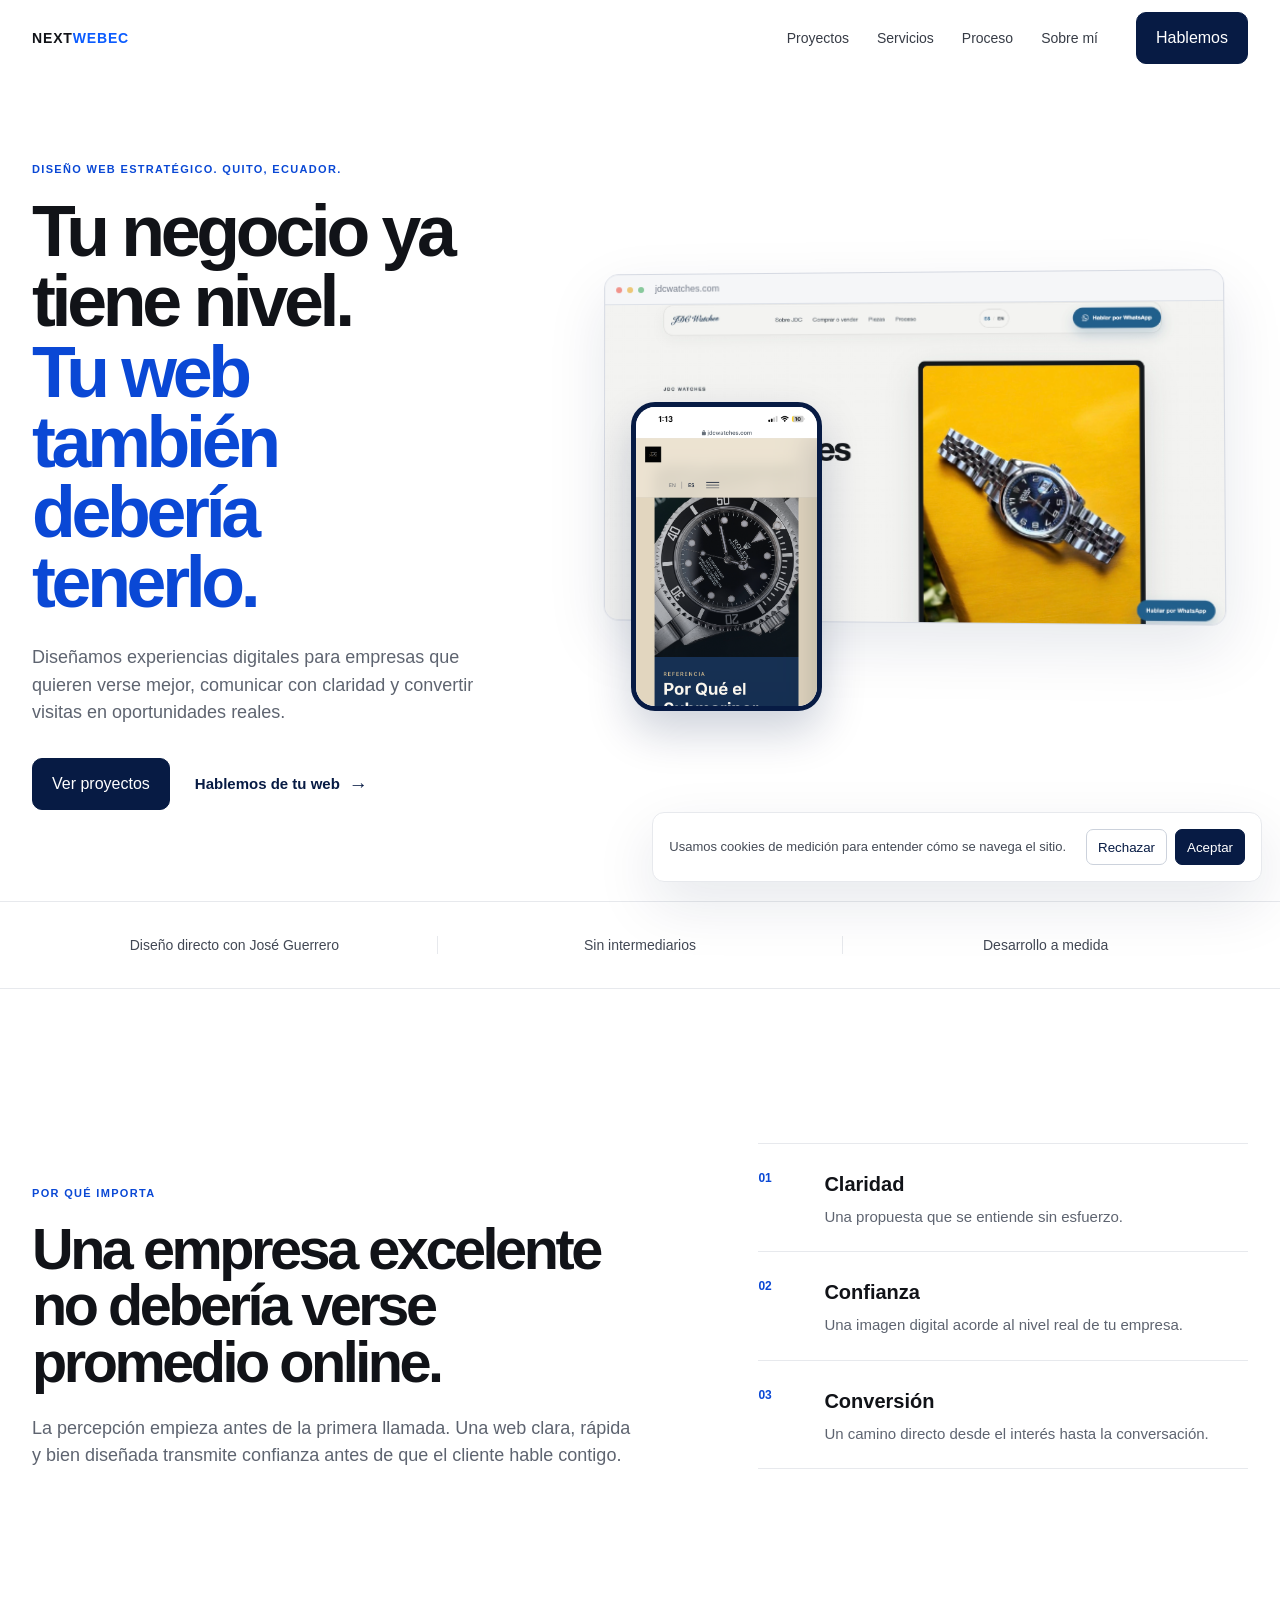
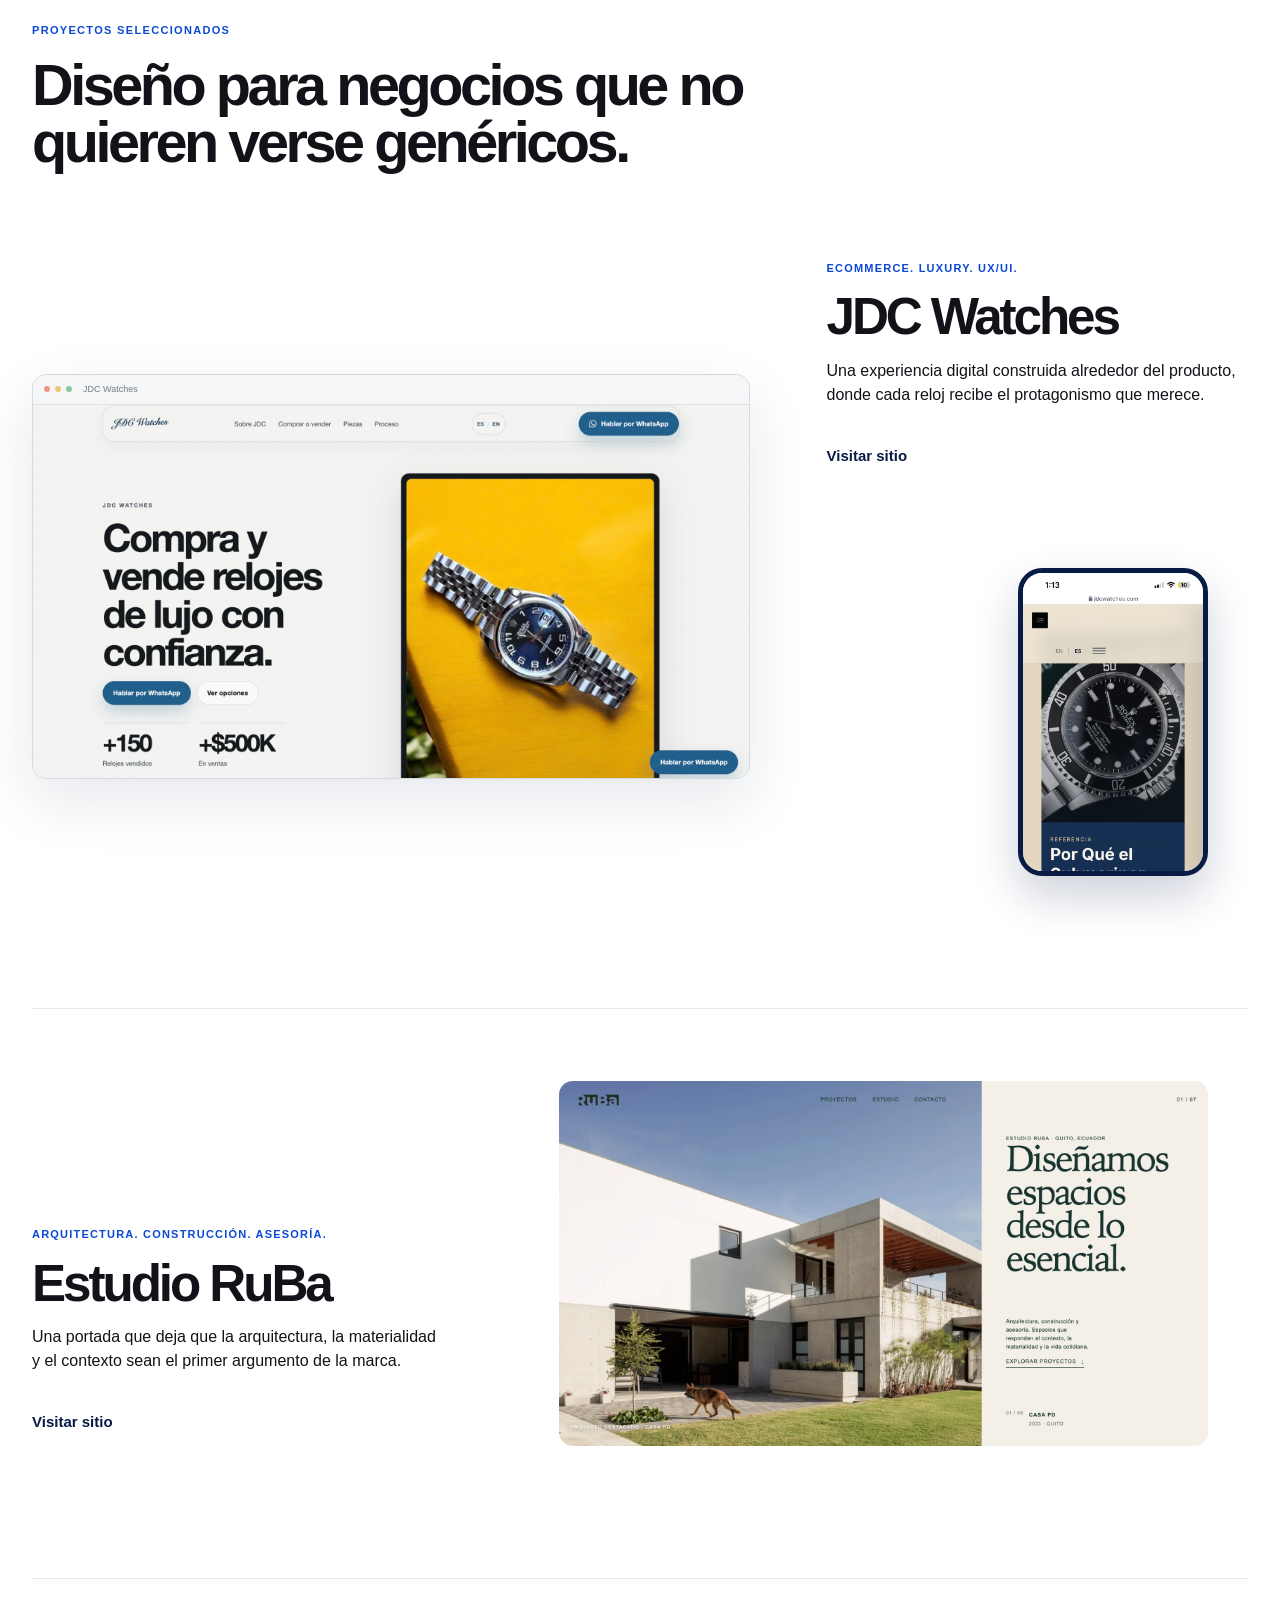
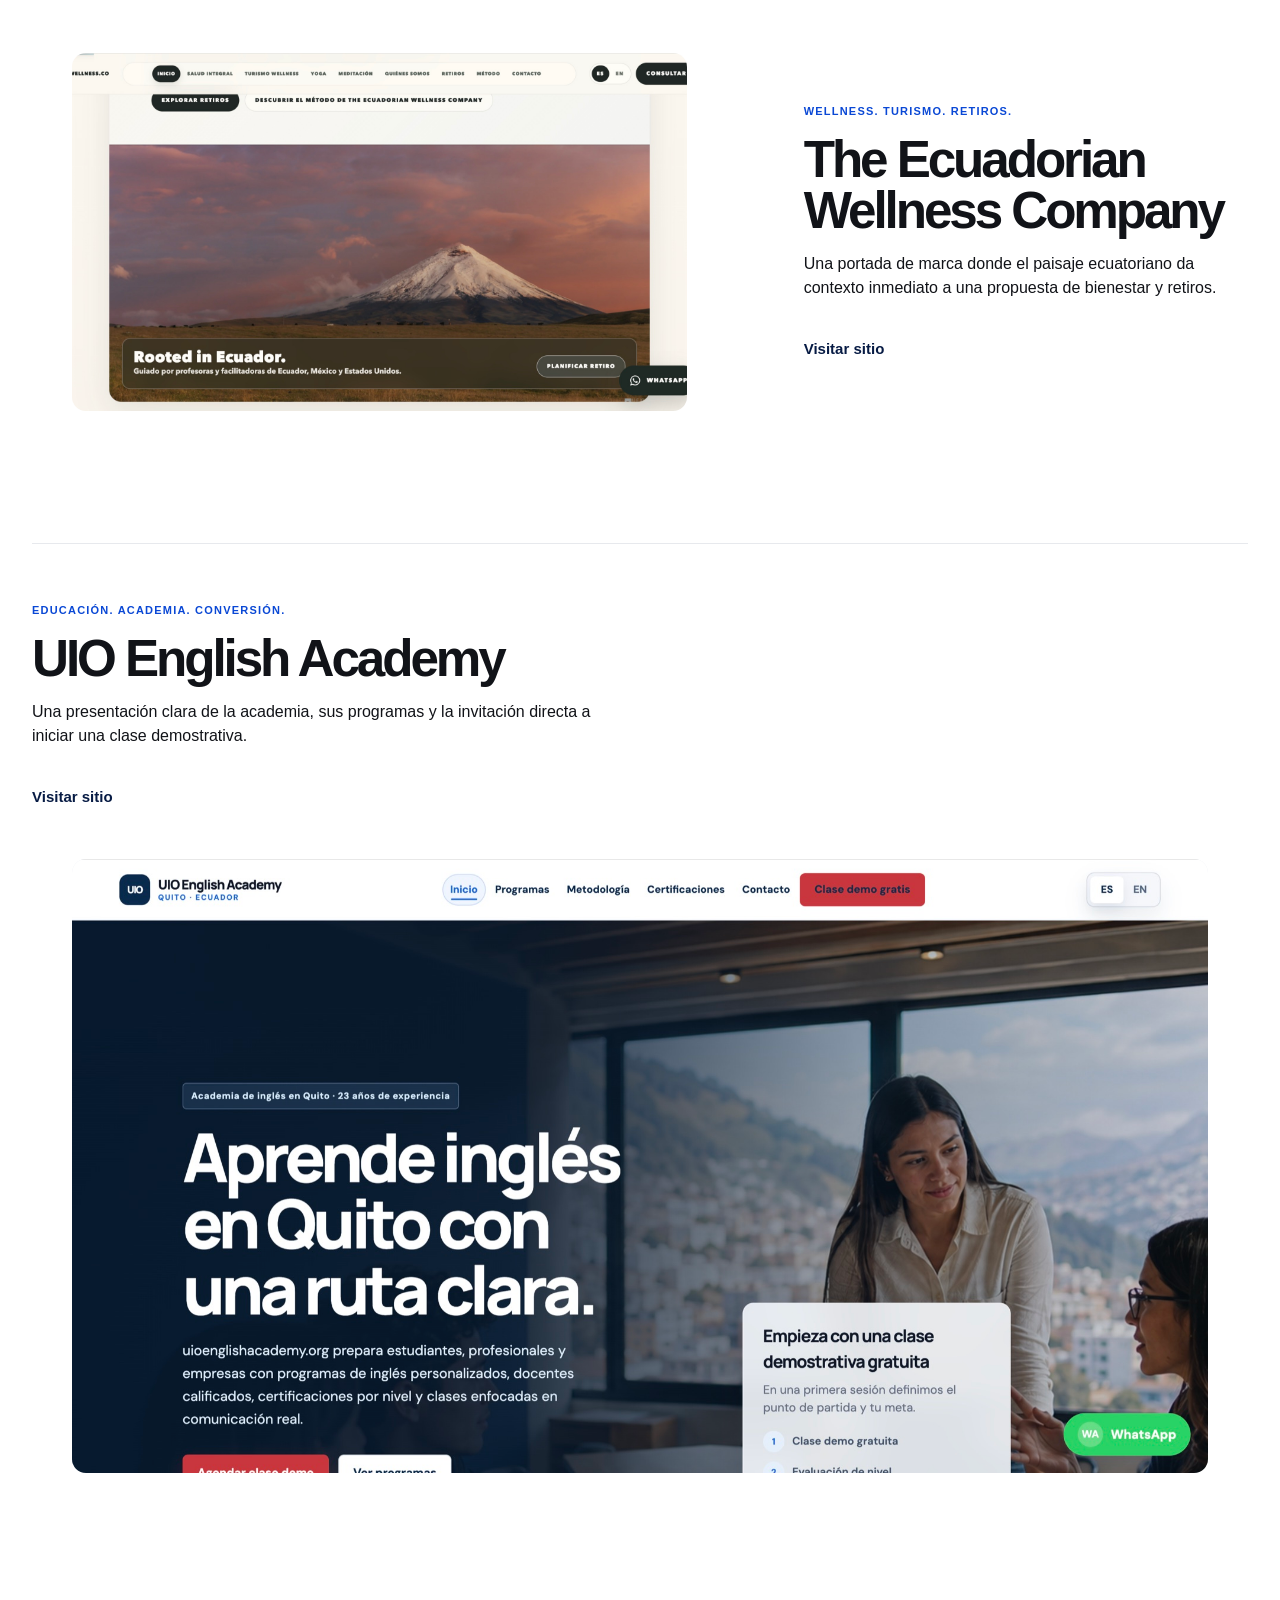
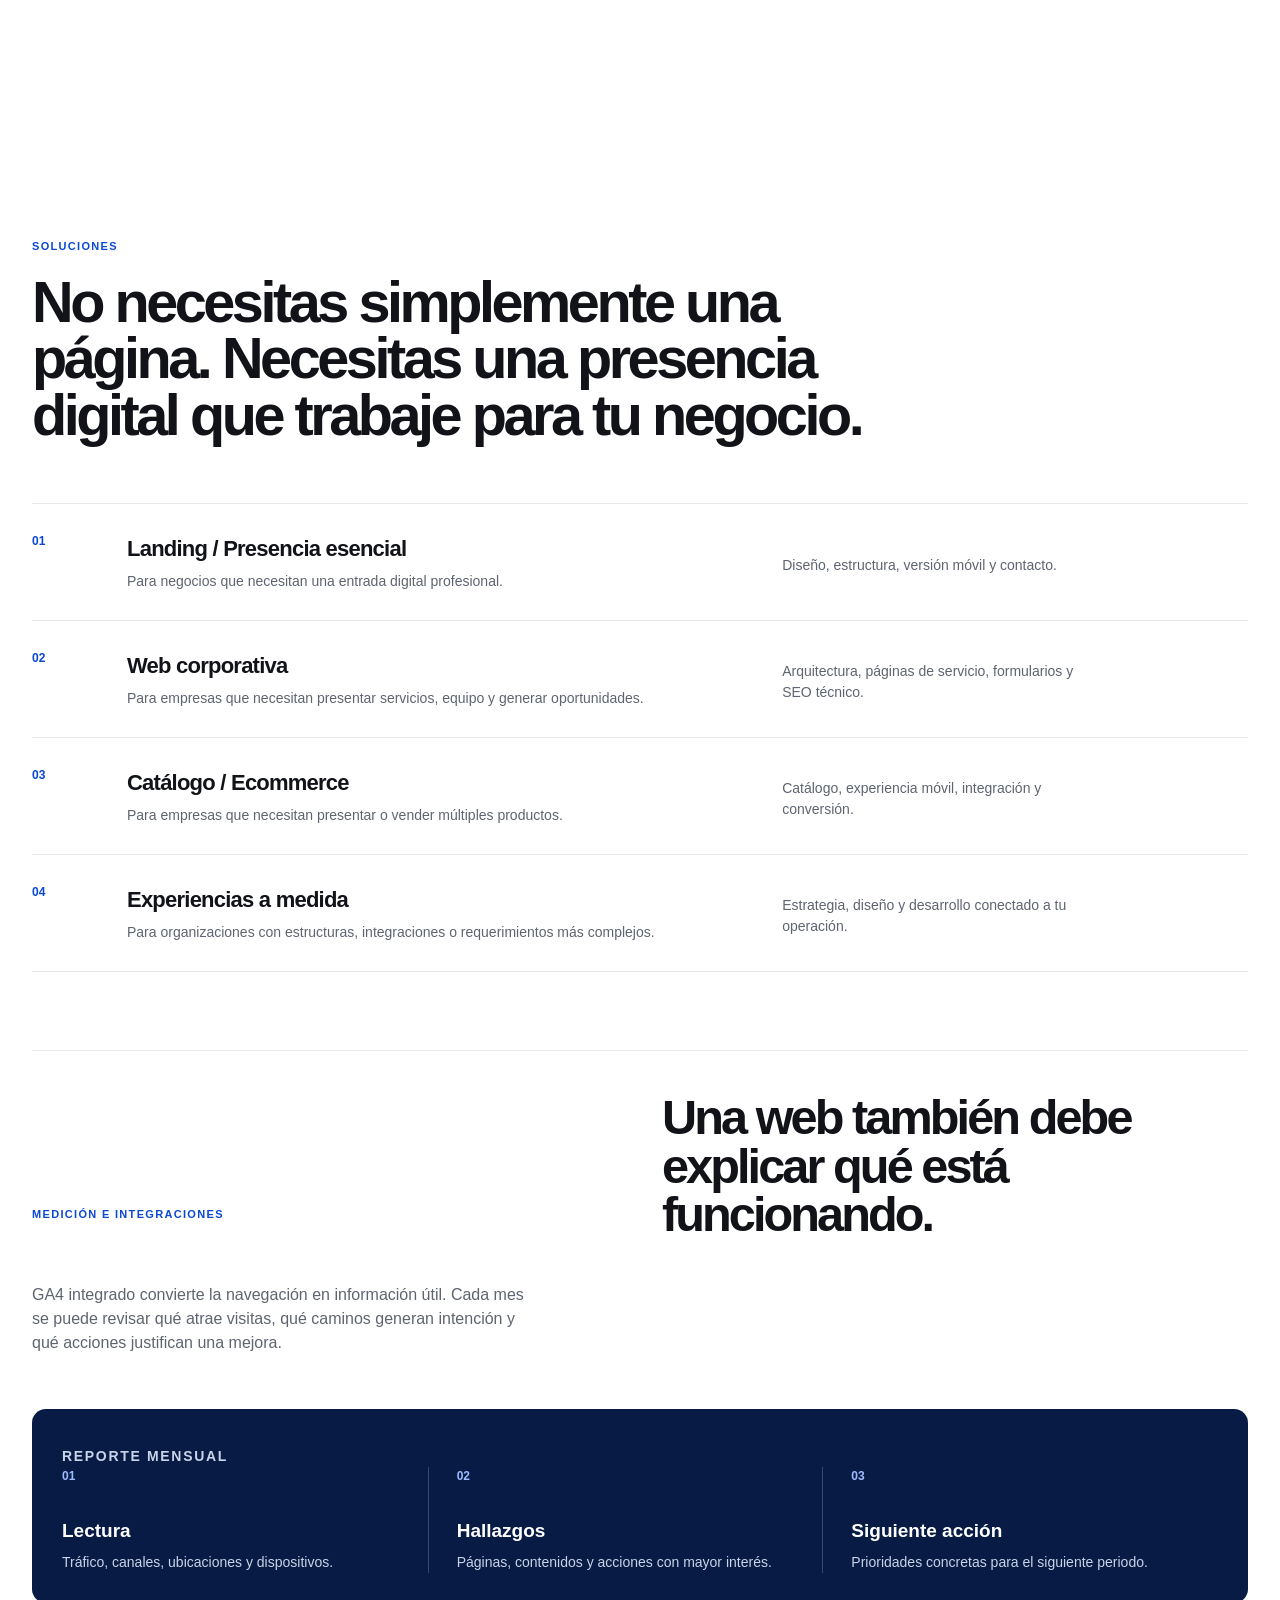
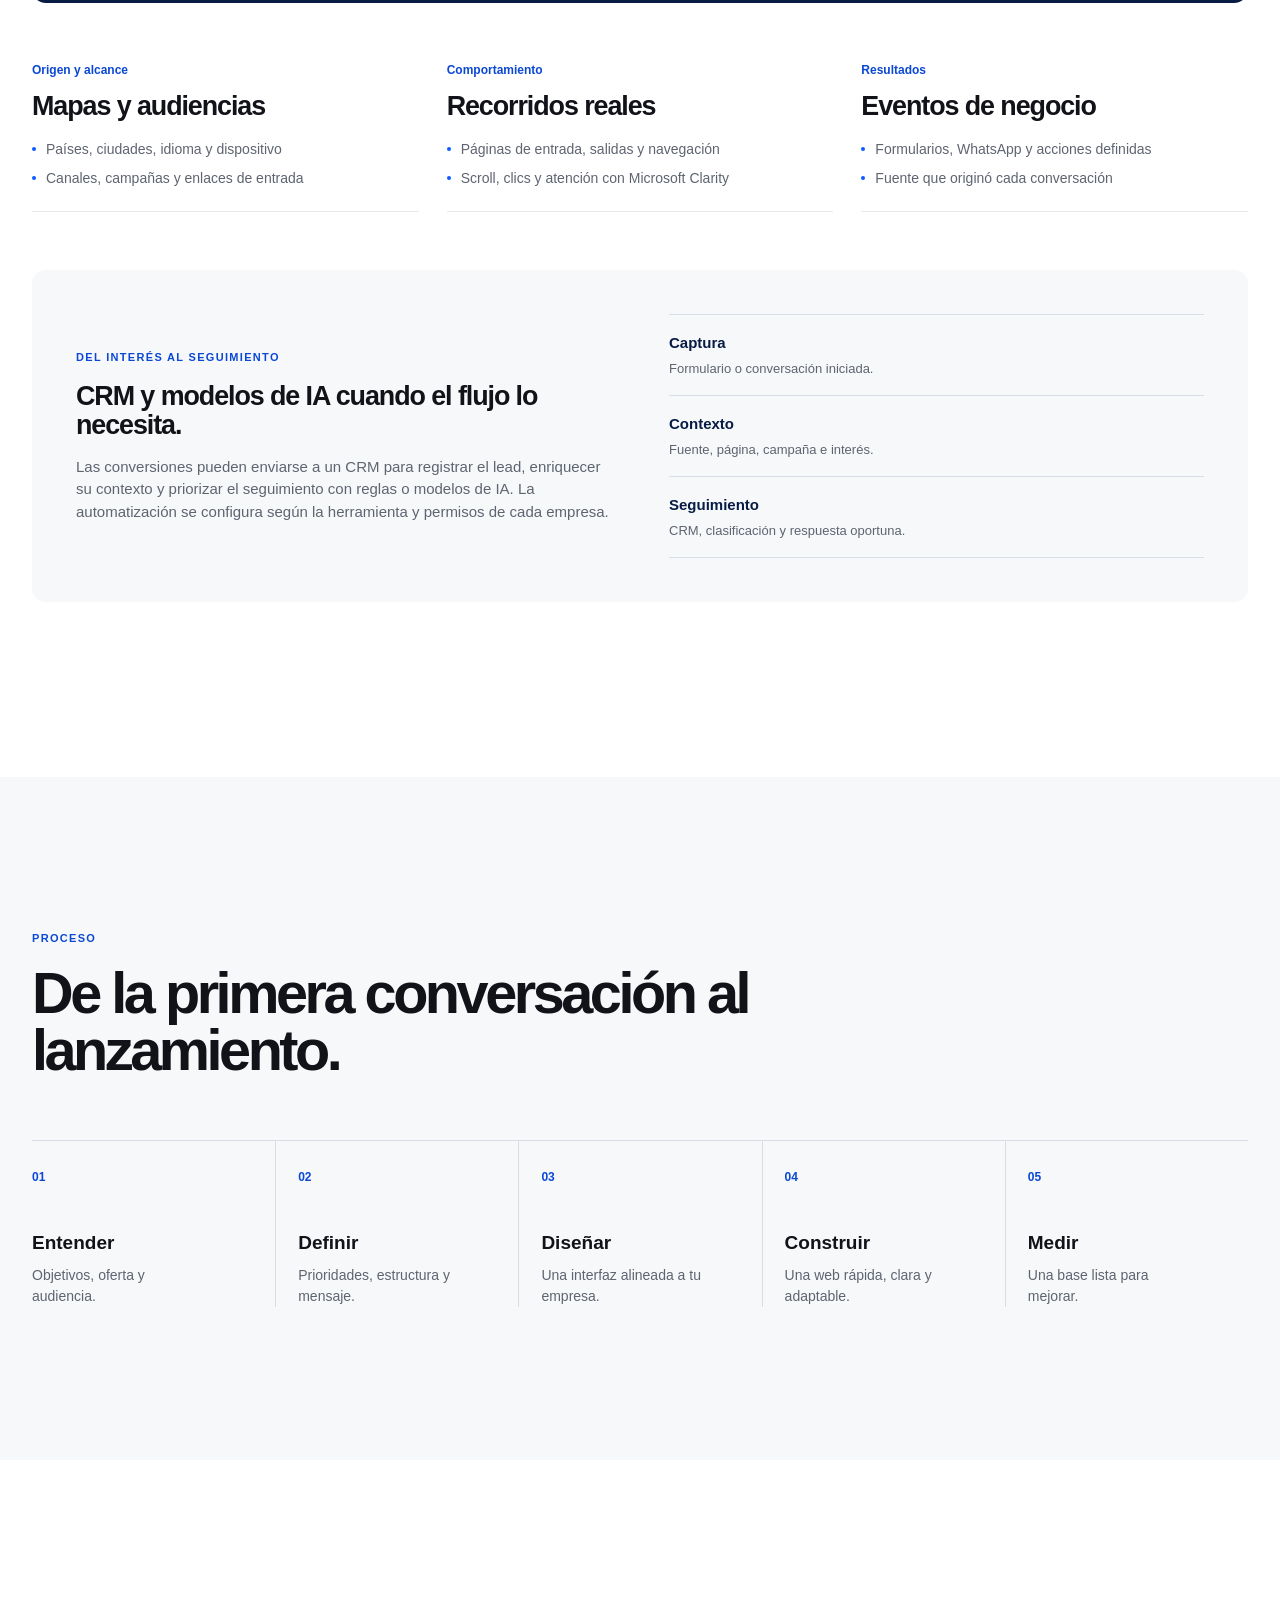
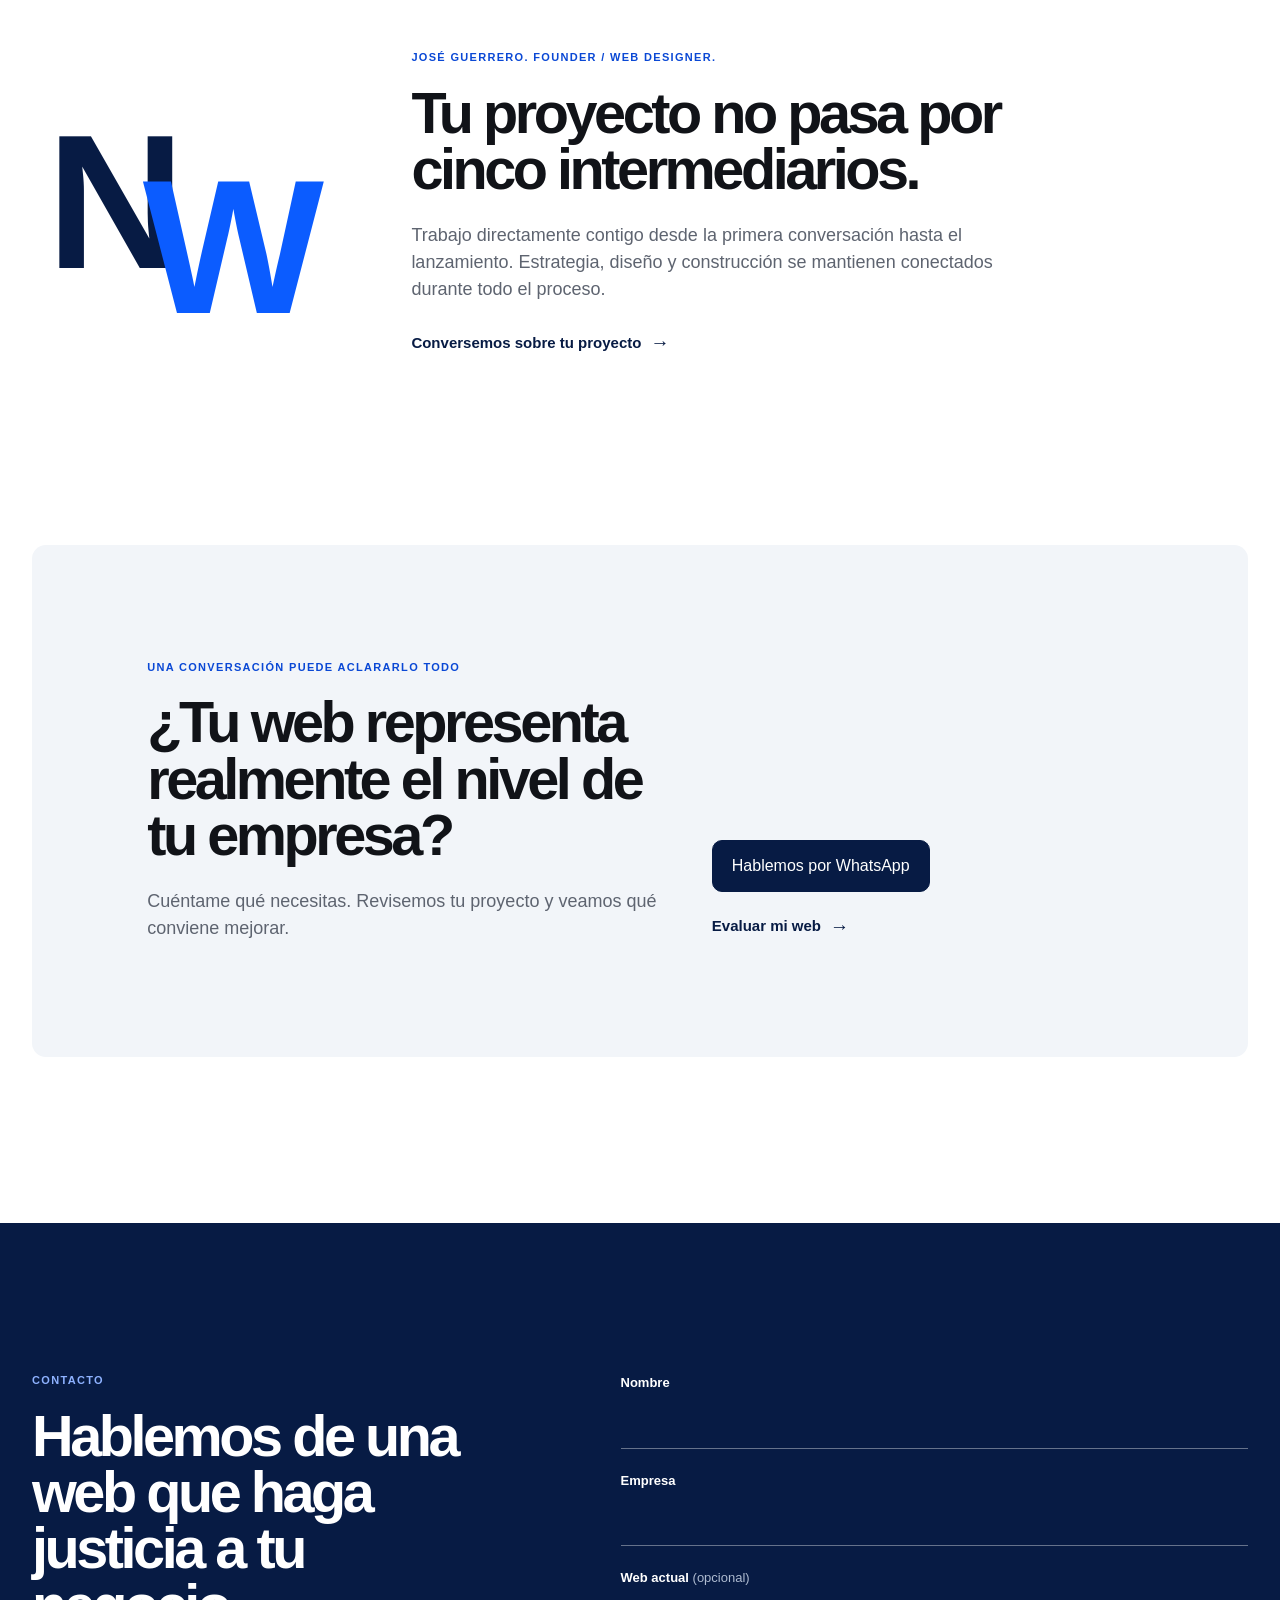
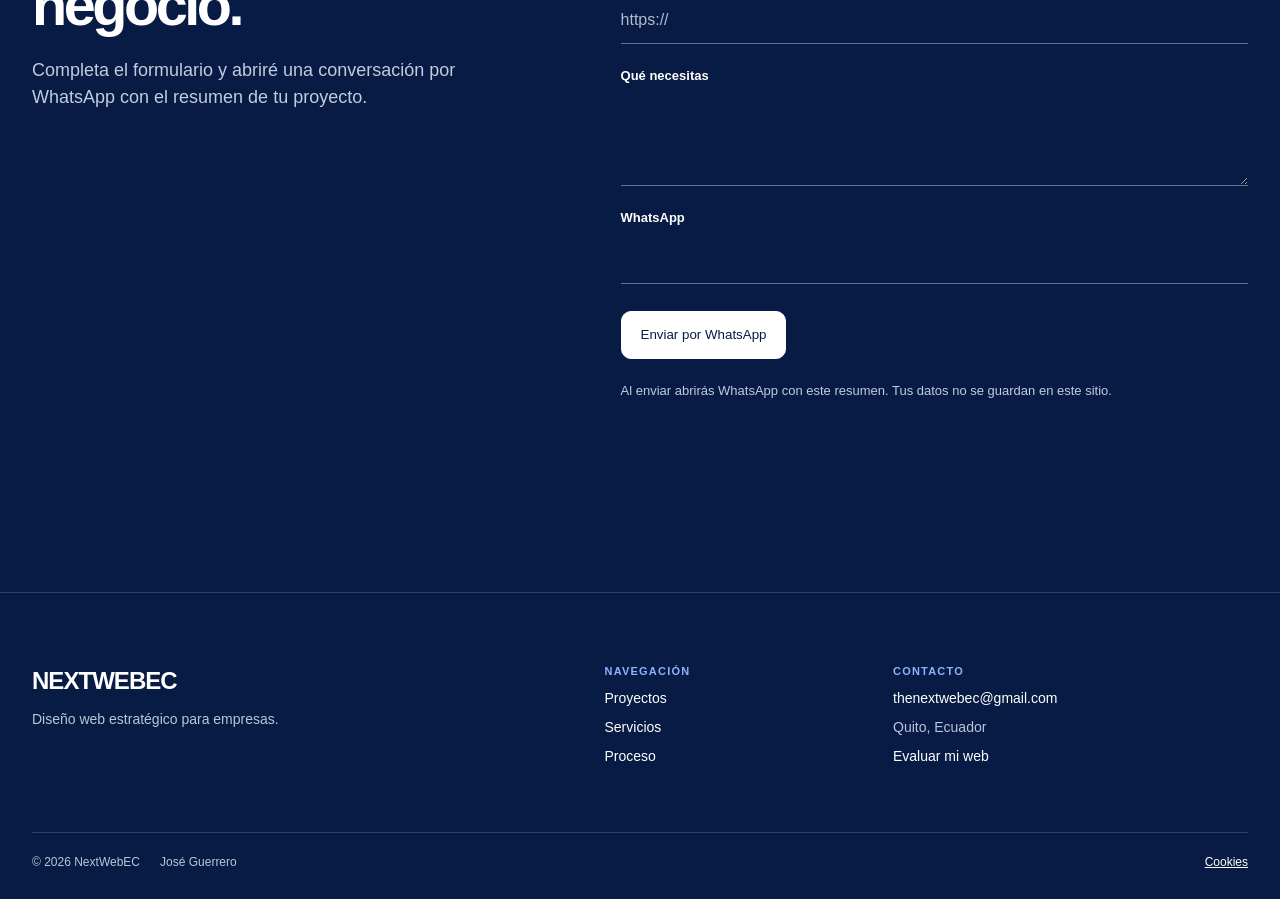
<file: index.html>
<!doctype html>
<html lang="es-EC">
<head>
  <meta charset="utf-8">
  <meta name="viewport" content="width=device-width, initial-scale=1">
  <title>NextWebEC | Diseño web estratégico para empresas en Ecuador</title>
  <meta name="description" content="Diseño web estratégico y a medida para empresas en Ecuador que necesitan comunicar con claridad, generar confianza y abrir oportunidades reales.">
  <meta name="robots" content="index, follow, max-image-preview:large">
  <meta name="author" content="José Guerrero, NextWebEC">
  <meta name="theme-color" content="#FFFFFF">
  <link rel="canonical" href="https://thenextwebec.com/">
  <link rel="icon" type="image/svg+xml" href="favicon.svg">
  <meta property="og:type" content="website">
  <meta property="og:site_name" content="NextWebEC">
  <meta property="og:locale" content="es_EC">
  <meta property="og:url" content="https://thenextwebec.com/">
  <meta property="og:title" content="NextWebEC | Diseño web estratégico para empresas en Ecuador">
  <meta property="og:description" content="Diseño web estratégico y a medida para negocios que necesitan una presencia digital a la altura de su empresa.">
  <meta property="og:image" content="https://thenextwebec.com/assets/projects/jdc-watches-hero.jpg">
  <meta name="twitter:card" content="summary_large_image">
  <link rel="stylesheet" href="styles.css">
  <script>
    window.dataLayer = window.dataLayer || [];
    function gtag(){ dataLayer.push(arguments); }
    window.__loadAnalytics = function(){
      if (window.__gaLoaded) return;
      window.__gaLoaded = true;
      var script = document.createElement('script');
      script.async = true;
      script.src = 'https://www.googletagmanager.com/gtag/js?id=G-9DK5S7Y0S1';
      document.head.appendChild(script);
      gtag('js', new Date());
      gtag('config', 'G-9DK5S7Y0S1', { anonymize_ip: true });
    };
    window.__loadClarity = function(){
      if (window.__clarityLoaded) return;
      window.__clarityLoaded = true;
      (function(c,l,a,r,i,t,y){
        c[a] = c[a] || function(){ (c[a].q = c[a].q || []).push(arguments); };
        t = l.createElement(r); t.async = 1; t.src = 'https://www.clarity.ms/tag/' + i;
        y = l.getElementsByTagName(r)[0]; y.parentNode.insertBefore(t,y);
      })(window,document,'clarity','script','wq1vez3c5m');
    };
  </script>
  <script type="application/ld+json">
    {"@context":"https://schema.org","@type":"ProfessionalService","name":"NextWebEC","url":"https://thenextwebec.com/","email":"thenextwebec@gmail.com","founder":{"@type":"Person","name":"José Guerrero"},"address":{"@type":"PostalAddress","addressLocality":"Quito","addressCountry":"EC"},"areaServed":["Quito","Ecuador"],"description":"Diseño y desarrollo web estratégico para empresas."}
  </script>
</head>
<body>
  <a class="skip-link" href="#contenido">Saltar al contenido</a>
  <header class="site-header" id="top">
    <nav class="nav shell" aria-label="Navegación principal">
      <a class="wordmark" href="#inicio" aria-label="NextWebEC, inicio">NEXT<span>WEBEC</span></a>
      <button class="nav-toggle" type="button" aria-expanded="false" aria-controls="site-menu"><span class="nav-toggle-label" aria-hidden="true">Menú</span><span class="sr-only">Abrir menú</span><span class="nav-toggle-line" aria-hidden="true"></span><span class="nav-toggle-line" aria-hidden="true"></span></button>
      <div class="nav-menu" id="site-menu">
        <ul class="nav-links">
          <li><a href="#proyectos">Proyectos</a></li>
          <li><a href="#servicios">Servicios</a></li>
          <li><a href="#proceso">Proceso</a></li>
          <li><a href="#sobre-mi">Sobre mí</a></li>
        </ul>
        <a class="button button-nav" href="https://wa.me/593969349833?text=Hola%20Jos%C3%A9%2C%20vi%20tu%20trabajo%20y%20quisiera%20conversar%20sobre%20una%20web%20para%20mi%20empresa." target="_blank" rel="noopener noreferrer">Hablemos</a>
      </div>
    </nav>
  </header>
  <main id="contenido">
    <section class="hero shell" id="inicio">
      <div class="hero-copy reveal">
        <p class="eyebrow">Diseño web estratégico. Quito, Ecuador.</p>
        <h1>Tu negocio ya tiene nivel.<span>Tu web también debería tenerlo.</span></h1>
        <p class="hero-summary">Diseñamos experiencias digitales para empresas que quieren verse mejor, comunicar con claridad y convertir visitas en oportunidades reales.</p>
        <div class="hero-actions"><a class="button" href="#proyectos">Ver proyectos</a><a class="text-link" href="https://wa.me/593969349833?text=Hola%20Jos%C3%A9%2C%20vi%20tu%20trabajo%20y%20quisiera%20conversar%20sobre%20una%20web%20para%20mi%20empresa." target="_blank" rel="noopener noreferrer">Hablemos de tu web <span aria-hidden="true">→</span></a></div>
      </div>
      <div class="hero-showcase reveal" aria-label="Muestra de proyectos NextWebEC">
        <figure class="browser-frame">
          <div class="browser-bar" aria-hidden="true"><i></i><i></i><i></i><span>jdcwatches.com</span></div>
          <img src="assets/projects/jdc-watches-hero.jpg" width="1920" height="1042" fetchpriority="high" loading="eager" decoding="async" alt="Hero de JDC Watches diseñado por NextWebEC" onerror="this.closest('.browser-frame').classList.add('asset-unavailable')">
        </figure>
        <figure class="phone-frame"><img src="IMG_3677.PNG" width="1170" height="2532" loading="eager" decoding="async" alt="Versión móvil del sitio JDC Watches" onerror="this.closest('.phone-frame').classList.add('asset-unavailable')"></figure>
      </div>
    </section>
    <section class="discipline-strip" aria-label="Capacidades principales"><div class="shell discipline-items"><p>Diseño directo con José Guerrero</p><span aria-hidden="true"></span><p>Sin intermediarios</p><span aria-hidden="true"></span><p>Desarrollo a medida</p></div></section>
    <section class="why shell">
      <div class="why-intro reveal"><p class="eyebrow">Por qué importa</p><h2>Una empresa excelente no debería verse promedio online.</h2><p>La percepción empieza antes de la primera llamada. Una web clara, rápida y bien diseñada transmite confianza antes de que el cliente hable contigo.</p></div>
      <div class="principles reveal"><article><span>01</span><h3>Claridad</h3><p>Una propuesta que se entiende sin esfuerzo.</p></article><article><span>02</span><h3>Confianza</h3><p>Una imagen digital acorde al nivel real de tu empresa.</p></article><article><span>03</span><h3>Conversión</h3><p>Un camino directo desde el interés hasta la conversación.</p></article></div>
    </section>
    <section class="projects-section" id="proyectos"><div class="shell">
      <div class="section-heading reveal"><p class="eyebrow">Proyectos seleccionados</p><h2>Diseño para negocios que no quieren verse genéricos.</h2></div>
      <article class="case-study case-jdc reveal">
        <div class="case-visual browser-frame"><div class="browser-bar" aria-hidden="true"><i></i><i></i><i></i><span>JDC Watches</span></div><img src="assets/projects/jdc-watches-hero.jpg" width="1920" height="1042" loading="lazy" decoding="async" alt="Hero de JDC Watches con un reloj sobre fondo amarillo" onerror="this.parentElement.classList.add('asset-unavailable')"></div>
        <div class="case-copy"><p class="case-type">Ecommerce. Luxury. UX/UI.</p><h3>JDC Watches</h3><p>Una experiencia digital construida alrededor del producto, donde cada reloj recibe el protagonismo que merece.</p><a class="text-link" href="https://jdcwatches.com/" target="_blank" rel="noopener noreferrer">Visitar sitio</a></div>
        <figure class="case-phone phone-frame"><img src="IMG_3677.PNG" width="1170" height="2532" loading="lazy" decoding="async" alt="Detalle de navegación móvil para JDC Watches" onerror="this.closest('.phone-frame').classList.add('asset-unavailable')"></figure>
      </article>
      <article class="case-study case-ruba reveal"><div class="case-copy"><p class="case-type">Arquitectura. Construcción. Asesoría.</p><h3>Estudio RuBa</h3><p>Una portada que deja que la arquitectura, la materialidad y el contexto sean el primer argumento de la marca.</p><a class="text-link" href="https://infooxbarec-star.github.io/RUBA/" target="_blank" rel="noopener noreferrer">Visitar sitio</a></div><figure class="case-visual"><img src="assets/projects/estudio-ruba-hero.jpg" width="1920" height="1036" loading="lazy" decoding="async" alt="Hero de Estudio RuBa con una vivienda contemporánea" onerror="this.parentElement.classList.add('asset-unavailable')"></figure></article>
      <article class="case-study case-wellness reveal"><figure class="case-visual"><img src="assets/projects/ecuadorian-wellness-hero.jpg" width="1920" height="1038" loading="lazy" decoding="async" alt="Hero de The Ecuadorian Wellness Company con el Cotopaxi" onerror="this.parentElement.classList.add('asset-unavailable')"></figure><div class="case-copy"><p class="case-type">Wellness. Turismo. Retiros.</p><h3>The Ecuadorian Wellness Company</h3><p>Una portada de marca donde el paisaje ecuatoriano da contexto inmediato a una propuesta de bienestar y retiros.</p><a class="text-link" href="https://ecwellnessco.org/" target="_blank" rel="noopener noreferrer">Visitar sitio</a></div></article>
      <article class="case-study case-uio reveal"><div class="case-copy"><p class="case-type">Educación. Academia. Conversión.</p><h3>UIO English Academy</h3><p>Una presentación clara de la academia, sus programas y la invitación directa a iniciar una clase demostrativa.</p><a class="text-link" href="https://uioenglishacademy.org/#inicio" target="_blank" rel="noopener noreferrer">Visitar sitio</a></div><figure class="case-visual"><img src="assets/projects/uio-english-academy-hero.jpg" width="1920" height="1038" loading="lazy" decoding="async" alt="Hero de UIO English Academy con estudiantes en Quito" onerror="this.parentElement.classList.add('asset-unavailable')"></figure></article>
    </div></section>
    <section class="services-section shell" id="servicios">
      <div class="section-heading services-heading reveal"><p class="eyebrow">Soluciones</p><h2>No necesitas simplemente una página. Necesitas una presencia digital que trabaje para tu negocio.</h2></div>
      <div class="service-list reveal">
        <article><span>01</span><div><h3>Landing / Presencia esencial</h3><p>Para negocios que necesitan una entrada digital profesional.</p></div><p class="deliverable">Diseño, estructura, versión móvil y contacto.</p></article>
        <article><span>02</span><div><h3>Web corporativa</h3><p>Para empresas que necesitan presentar servicios, equipo y generar oportunidades.</p></div><p class="deliverable">Arquitectura, páginas de servicio, formularios y SEO técnico.</p></article>
        <article><span>03</span><div><h3>Catálogo / Ecommerce</h3><p>Para empresas que necesitan presentar o vender múltiples productos.</p></div><p class="deliverable">Catálogo, experiencia móvil, integración y conversión.</p></article>
        <article><span>04</span><div><h3>Experiencias a medida</h3><p>Para organizaciones con estructuras, integraciones o requerimientos más complejos.</p></div><p class="deliverable">Estrategia, diseño y desarrollo conectado a tu operación.</p></article>
      </div>
      <section class="measurement-system reveal" aria-labelledby="measurement-title">
        <div class="measurement-intro"><p class="measurement-label">Medición e integraciones</p><h3 id="measurement-title">Una web también debe explicar qué está funcionando.</h3><p>GA4 integrado convierte la navegación en información útil. Cada mes se puede revisar qué atrae visitas, qué caminos generan intención y qué acciones justifican una mejora.</p></div>
        <div class="monthly-report"><p class="monthly-label">Reporte mensual</p><ol><li><span>01</span><strong>Lectura</strong><p>Tráfico, canales, ubicaciones y dispositivos.</p></li><li><span>02</span><strong>Hallazgos</strong><p>Páginas, contenidos y acciones con mayor interés.</p></li><li><span>03</span><strong>Siguiente acción</strong><p>Prioridades concretas para el siguiente periodo.</p></li></ol></div>
        <div class="signals-grid">
          <article><p>Origen y alcance</p><h4>Mapas y audiencias</h4><ul><li>Países, ciudades, idioma y dispositivo</li><li>Canales, campañas y enlaces de entrada</li></ul></article>
          <article><p>Comportamiento</p><h4>Recorridos reales</h4><ul><li>Páginas de entrada, salidas y navegación</li><li>Scroll, clics y atención con Microsoft Clarity</li></ul></article>
          <article><p>Resultados</p><h4>Eventos de negocio</h4><ul><li>Formularios, WhatsApp y acciones definidas</li><li>Fuente que originó cada conversación</li></ul></article>
        </div>
        <div class="lead-automation"><div><p class="measurement-label">Del interés al seguimiento</p><h4>CRM y modelos de IA cuando el flujo lo necesita.</h4><p>Las conversiones pueden enviarse a un CRM para registrar el lead, enriquecer su contexto y priorizar el seguimiento con reglas o modelos de IA. La automatización se configura según la herramienta y permisos de cada empresa.</p></div><ol><li><span>Captura</span><p>Formulario o conversación iniciada.</p></li><li><span>Contexto</span><p>Fuente, página, campaña e interés.</p></li><li><span>Seguimiento</span><p>CRM, clasificación y respuesta oportuna.</p></li></ol></div>
      </section>
    </section>
    <section class="process-section" id="proceso"><div class="shell"><div class="section-heading process-heading reveal"><p class="eyebrow">Proceso</p><h2>De la primera conversación al lanzamiento.</h2></div><ol class="process-list reveal"><li><span>01</span><h3>Entender</h3><p>Objetivos, oferta y audiencia.</p></li><li><span>02</span><h3>Definir</h3><p>Prioridades, estructura y mensaje.</p></li><li><span>03</span><h3>Diseñar</h3><p>Una interfaz alineada a tu empresa.</p></li><li><span>04</span><h3>Construir</h3><p>Una web rápida, clara y adaptable.</p></li><li><span>05</span><h3>Medir</h3><p>Una base lista para mejorar.</p></li></ol></div></section>
    <section class="about shell" id="sobre-mi"><div class="about-mark reveal" aria-hidden="true">N<span>W</span></div><div class="about-copy reveal"><p class="eyebrow">José Guerrero. Founder / Web Designer.</p><h2>Tu proyecto no pasa por cinco intermediarios.</h2><p>Trabajo directamente contigo desde la primera conversación hasta el lanzamiento. Estrategia, diseño y construcción se mantienen conectados durante todo el proceso.</p><a class="text-link" href="#contacto">Conversemos sobre tu proyecto <span aria-hidden="true">→</span></a></div></section>
    <section class="conversion shell"><div class="conversion-copy reveal"><p class="eyebrow">Una conversación puede aclararlo todo</p><h2>¿Tu web representa realmente el nivel de tu empresa?</h2><p>Cuéntame qué necesitas. Revisemos tu proyecto y veamos qué conviene mejorar.</p></div><div class="conversion-actions reveal"><a class="button" href="https://wa.me/593969349833?text=Hola%20Jos%C3%A9%2C%20quiero%20revisar%20la%20web%20de%20mi%20empresa." target="_blank" rel="noopener noreferrer">Hablemos por WhatsApp</a><a class="text-link" href="evaluar-mi-web.html">Evaluar mi web <span aria-hidden="true">→</span></a></div></section>
    <section class="contact-section" id="contacto"><div class="shell contact-grid"><div class="contact-copy reveal"><p class="eyebrow">Contacto</p><h2>Hablemos de una web que haga justicia a tu negocio.</h2><p>Completa el formulario y abriré una conversación por WhatsApp con el resumen de tu proyecto.</p></div><form class="contact-form reveal" id="contactForm" novalidate><div class="form-field"><label for="nombre">Nombre</label><input id="nombre" name="nombre" autocomplete="name" required></div><div class="form-field"><label for="empresa">Empresa</label><input id="empresa" name="empresa" autocomplete="organization" required></div><div class="form-field"><label for="sitio">Web actual <span>(opcional)</span></label><input id="sitio" name="sitio" type="url" inputmode="url" placeholder="https://"></div><div class="form-field"><label for="necesidad">Qué necesitas</label><textarea id="necesidad" name="necesidad" required></textarea></div><div class="form-field"><label for="whatsapp">WhatsApp</label><input id="whatsapp" name="whatsapp" type="tel" inputmode="tel" autocomplete="tel" required></div><button class="button" type="submit">Enviar por WhatsApp</button><p class="form-note">Al enviar abrirás WhatsApp con este resumen. Tus datos no se guardan en este sitio.</p><p class="form-message" id="formMsg" aria-live="polite"></p></form></div></section>
  </main>
  <footer class="site-footer"><div class="shell footer-grid"><div><a class="footer-mark" href="#inicio">NEXTWEBEC</a><p>Diseño web estratégico para empresas.</p></div><div><p class="footer-label">Navegación</p><a href="#proyectos">Proyectos</a><a href="#servicios">Servicios</a><a href="#proceso">Proceso</a></div><div><p class="footer-label">Contacto</p><a href="mailto:thenextwebec@gmail.com">thenextwebec@gmail.com</a><p>Quito, Ecuador</p><a href="evaluar-mi-web.html">Evaluar mi web</a></div></div><div class="shell footer-bottom"><span>© 2026 NextWebEC</span><span>José Guerrero</span><button class="cookie-settings" type="button">Cookies</button></div></footer>
  <script>
    (function(){
      const nav = document.querySelector('.site-header');
      const toggle = document.querySelector('.nav-toggle');
      const menu = document.querySelector('.nav-menu');
      const setMenu = (open) => { nav.classList.toggle('menu-open', open); toggle.setAttribute('aria-expanded', String(open)); toggle.querySelector('.nav-toggle-label').textContent = open ? 'Cerrar' : 'Menú'; toggle.querySelector('.sr-only').textContent = open ? 'Cerrar menú' : 'Abrir menú'; };
      const closeMenu = () => setMenu(false);
      toggle.addEventListener('click', () => setMenu(!nav.classList.contains('menu-open')));
      menu.querySelectorAll('a').forEach((link) => link.addEventListener('click', closeMenu));
      document.addEventListener('keydown', (event) => { if (event.key === 'Escape' && nav.classList.contains('menu-open')) { closeMenu(); toggle.focus(); } });
      if (!window.matchMedia('(prefers-reduced-motion: reduce)').matches) {
        const observer = new IntersectionObserver((entries) => entries.forEach((entry) => { if (entry.isIntersecting) { entry.target.classList.add('is-visible'); observer.unobserve(entry.target); } }), { threshold: 0.12 });
        document.querySelectorAll('.reveal').forEach((element) => observer.observe(element));
      } else { document.querySelectorAll('.reveal').forEach((element) => element.classList.add('is-visible')); }
      const clean = (value) => value.trim().replace(/[<>]/g, '');
      const form = document.getElementById('contactForm');
      const message = document.getElementById('formMsg');
      form.addEventListener('submit', (event) => {
        event.preventDefault(); const fields = Object.fromEntries(new FormData(form)); const required = ['nombre', 'empresa', 'necesidad', 'whatsapp'];
        if (required.some((name) => !clean(String(fields[name] || '')))) { message.textContent = 'Completa los campos requeridos para continuar.'; form.querySelector('[required]:invalid')?.focus(); return; }
        const text = ['Hola José, quisiera conversar sobre una web para mi empresa.', '', 'Nombre: ' + clean(String(fields.nombre)), 'Empresa: ' + clean(String(fields.empresa)), 'Web actual: ' + (clean(String(fields.sitio || '')) || 'No indicada'), 'Qué necesito: ' + clean(String(fields.necesidad)), 'WhatsApp: ' + clean(String(fields.whatsapp))].join('\n');
        const chat = window.open('https://wa.me/593969349833?text=' + encodeURIComponent(text), '_blank', 'noopener'); if (chat) chat.opener = null; message.textContent = 'Abrimos WhatsApp con el resumen de tu proyecto.';
      });
      const choiceKey = 'nextwebec-cookie-choice';
      function enableConsent(value) { localStorage.setItem(choiceKey, value); if (value === 'yes') { window.__loadAnalytics(); window.__loadClarity(); } document.getElementById('cookie-banner')?.remove(); }
      function renderCookieBanner() { if (localStorage.getItem(choiceKey)) return; document.body.insertAdjacentHTML('beforeend', '<aside class="cookie-banner" id="cookie-banner" aria-label="Preferencias de cookies"><p>Usamos cookies de medición para entender cómo se navega el sitio.</p><div><button type="button" data-consent="no">Rechazar</button><button type="button" class="cookie-accept" data-consent="yes">Aceptar</button></div></aside>'); document.querySelectorAll('[data-consent]').forEach((button) => button.addEventListener('click', () => enableConsent(button.dataset.consent))); }
      if (localStorage.getItem(choiceKey) === 'yes') { window.__loadAnalytics(); window.__loadClarity(); }
      renderCookieBanner(); document.querySelector('.cookie-settings').addEventListener('click', () => { localStorage.removeItem(choiceKey); renderCookieBanner(); });
    })();
  </script>
</body>
</html>
</file>
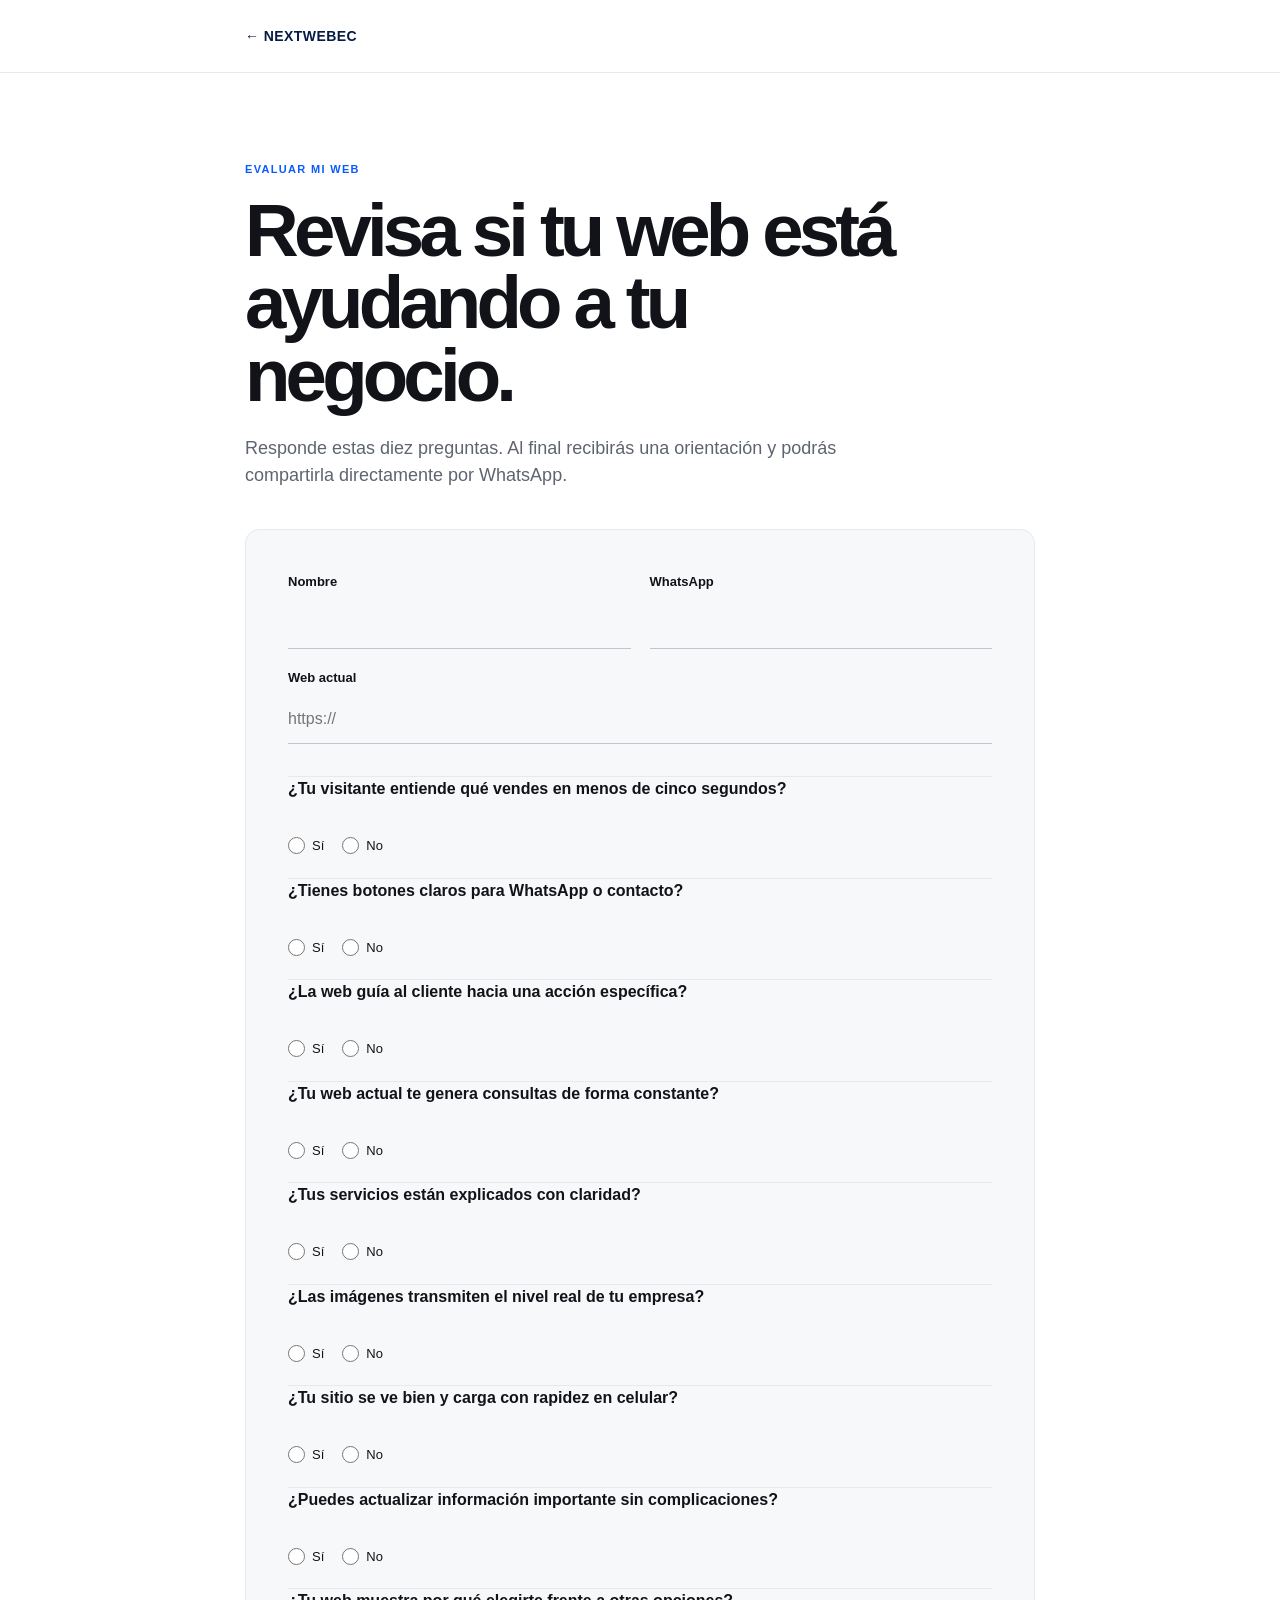
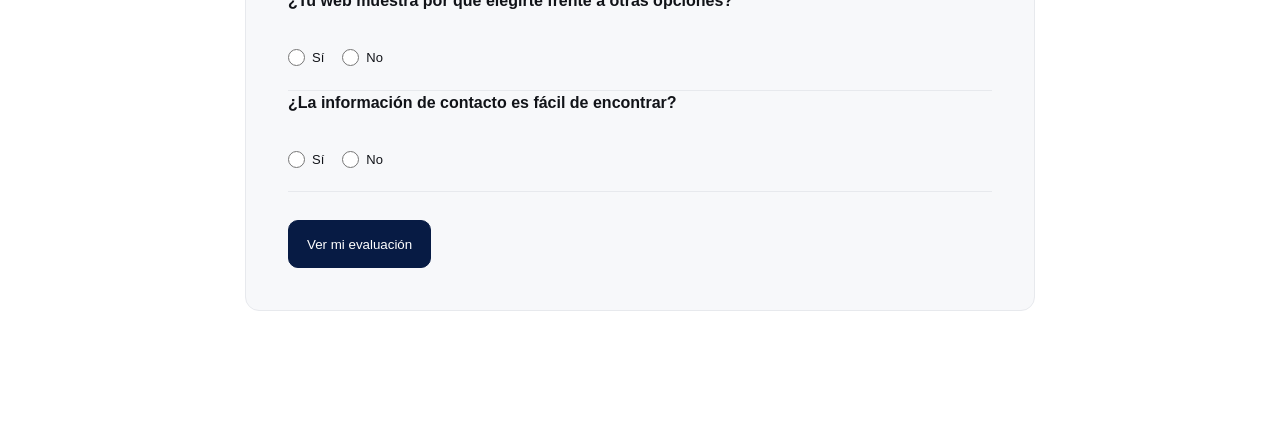
<file: evaluar-mi-web.html>
<!doctype html>
<html lang="es-EC">
<head>
  <meta charset="utf-8">
  <meta name="viewport" content="width=device-width, initial-scale=1">
  <title>Evaluar mi web | NextWebEC</title>
  <meta name="description" content="Una evaluación breve para identificar oportunidades de claridad, confianza y conversión en tu web.">
  <meta name="robots" content="index, follow">
  <meta name="theme-color" content="#FFFFFF">
  <link rel="canonical" href="https://thenextwebec.com/evaluar-mi-web.html">
  <link rel="icon" type="image/svg+xml" href="favicon.svg">
  <style>
    :root{--navy:#071b44;--blue:#0b5cff;--ink:#111318;--muted:#5e6470;--line:#e7e9ed;--soft:#f7f8fa}*{box-sizing:border-box}body{margin:0;color:var(--ink);background:#fff;font:16px/1.5 Inter,Manrope,"Helvetica Neue",Arial,sans-serif}.wrap{width:min(790px,calc(100% - 40px));margin:auto}header{border-bottom:1px solid var(--line)}header .wrap{display:flex;align-items:center;min-height:72px}header a{color:var(--navy);font-size:14px;font-weight:750;text-decoration:none;letter-spacing:.03em}main{padding:88px 0 116px}.eyebrow{margin:0 0 17px;color:var(--blue);font-size:11px;font-weight:750;letter-spacing:.12em;text-transform:uppercase}h1{max-width:680px;margin:0;font-size:clamp(2.7rem,6vw,4.65rem);font-weight:600;letter-spacing:-.065em;line-height:.98}main>div>p:not(.eyebrow){max-width:620px;margin:22px 0 0;color:var(--muted);font-size:18px}.card{margin-top:40px;padding:clamp(22px,5vw,42px);border:1px solid var(--line);border-radius:14px;background:var(--soft)}.grid{display:grid;grid-template-columns:1fr 1fr;gap:19px}.field{display:grid;gap:8px}.field:last-child{grid-column:1/-1}label{font-size:13px;font-weight:650}input{width:100%;padding:12px 0;border:0;border-bottom:1px solid #bfc6d1;border-radius:0;background:transparent;color:var(--ink);font:inherit}input:focus{outline:0;border-color:var(--blue);box-shadow:0 2px 0 var(--blue)}#questions{margin-top:32px;border-top:1px solid var(--line)}fieldset{min-width:0;margin:0;padding:22px 0;border:0;border-bottom:1px solid var(--line)}legend{max-width:600px;padding:0;font-weight:600}.choices{display:flex;gap:18px;margin-top:13px}.choices label{display:flex;gap:7px;align-items:center;font-weight:400}.choices input{width:17px;height:17px;margin:0;accent-color:var(--blue)}.button{display:inline-flex;align-items:center;justify-content:center;min-height:48px;margin-top:28px;padding:12px 18px;border:1px solid var(--navy);border-radius:10px;background:var(--navy);color:#fff;font:650 14px/1 inherit;cursor:pointer;text-decoration:none}.button:hover{background:#0b2a62}.result{display:none;margin-top:24px;padding:20px;border:1px solid #bad0ff;border-radius:10px;background:#fff}.result.show{display:block}.result p{margin:8px 0 0;color:var(--muted)}.result .button{margin-top:16px}input:focus-visible,.button:focus-visible{outline:3px solid rgba(11,92,255,.3);outline-offset:3px}@media(max-width:600px){main{padding:56px 0 76px}.grid{grid-template-columns:1fr}.field:last-child{grid-column:auto}.choices{gap:14px}.button{width:100%}}
  </style>
</head>
<body>
  <header><div class="wrap"><a href="index.html">← NEXTWEBEC</a></div></header>
  <main><div class="wrap"><p class="eyebrow">Evaluar mi web</p><h1>Revisa si tu web está ayudando a tu negocio.</h1><p>Responde estas diez preguntas. Al final recibirás una orientación y podrás compartirla directamente por WhatsApp.</p><form class="card" id="check"><div class="grid"><div class="field"><label for="nombre">Nombre</label><input id="nombre" name="nombre" autocomplete="name" required></div><div class="field"><label for="telefono">WhatsApp</label><input id="telefono" name="telefono" type="tel" autocomplete="tel" required></div><div class="field"><label for="web">Web actual</label><input id="web" name="web" type="url" placeholder="https://"></div></div><div id="questions"></div><button class="button" type="submit">Ver mi evaluación</button><div class="result" id="result" aria-live="polite"></div></form></div></main>
  <script>
    const questions=['¿Tu visitante entiende qué vendes en menos de cinco segundos?','¿Tienes botones claros para WhatsApp o contacto?','¿La web guía al cliente hacia una acción específica?','¿Tu web actual te genera consultas de forma constante?','¿Tus servicios están explicados con claridad?','¿Las imágenes transmiten el nivel real de tu empresa?','¿Tu sitio se ve bien y carga con rapidez en celular?','¿Puedes actualizar información importante sin complicaciones?','¿Tu web muestra por qué elegirte frente a otras opciones?','¿La información de contacto es fácil de encontrar?'];
    const questionsNode=document.getElementById('questions');
    questionsNode.innerHTML=questions.map((question,index)=>`<fieldset><legend>${question}</legend><div class="choices"><label><input required type="radio" name="q${index}" value="si"> Sí</label><label><input required type="radio" name="q${index}" value="no"> No</label></div></fieldset>`).join('');
    document.getElementById('check').addEventListener('submit',(event)=>{
      event.preventDefault();const data=new FormData(event.currentTarget);const no=questions.filter((_,index)=>data.get('q'+index)==='no').length;
      const recommendation=no<=2?'Tu web tiene una base saludable. Conviene revisar mejoras puntuales y mantenerla activa.':no<=5?'Hay oportunidades claras. Un rediseño puede mejorar claridad, confianza y conversión.':'Tu presencia digital necesita atención. Conviene revisar una nueva estructura o un rediseño profundo.';
      const result=document.getElementById('result');result.classList.add('show');const text=`Hola José, hice la evaluación de mi web.\nNombre: ${data.get('nombre')}\nWeb: ${data.get('web')||'No indicada'}\nResultado: ${10-no}/10\nOrientación: ${recommendation}`;
      result.innerHTML=`<strong>${recommendation}</strong><p>Resultado: ${10-no}/10 respuestas favorables.</p><a class="button" href="https://wa.me/593969349833?text=${encodeURIComponent(text)}" target="_blank" rel="noopener noreferrer">Compartir por WhatsApp</a>`;
    });
  </script>
</body>
</html>
</file>
<file: styles.css>
:root{--navy:#071b44;--blue:#0b5cff;--blue-deep:#0a48d5;--ink:#111318;--muted:#5e6470;--line:#e7e9ed;--soft:#f7f8fa;--white:#fff;--container:1280px;--radius:14px;--ease:cubic-bezier(.22,1,.36,1);--shadow:0 22px 60px rgba(7,27,68,.1)}
.measurement-system{margin-top:78px;padding-top:42px;border-top:1px solid var(--line)}.measurement-intro{display:grid;grid-template-columns:1fr 1fr;gap:44px;align-items:end}.measurement-label,.monthly-label{margin:0 0 16px;color:var(--blue-deep);font-size:11px;font-weight:750;letter-spacing:.12em;text-transform:uppercase}.measurement-intro h3{max-width:620px;margin:0;font-size:clamp(2.05rem,3.8vw,3.65rem);font-weight:570;letter-spacing:-.06em;line-height:1}.measurement-intro>p:last-child{max-width:510px;margin:0;color:var(--muted);font-size:16px}.monthly-report{margin-top:54px;padding:30px;background:var(--navy);border-radius:var(--radius);color:#fff}.monthly-label{color:#9dbbff}.monthly-report ol{display:grid;grid-template-columns:repeat(3,1fr);gap:28px;margin:0;padding:0;list-style:none}.monthly-report li{padding-right:18px;border-right:1px solid rgba(255,255,255,.2)}.monthly-report li:last-child{border-right:0}.monthly-report li>span{display:block;margin-bottom:32px;color:#9dbbff;font-size:12px;font-weight:700}.monthly-report strong{display:block;font-size:19px;font-weight:600}.monthly-report p{margin:7px 0 0;color:#c8d4e8;font-size:14px}.signals-grid{display:grid;grid-template-columns:repeat(3,1fr);gap:28px;margin-top:58px}.signals-grid article{padding:0 0 22px;border-bottom:1px solid var(--line)}.signals-grid article>p{margin:0 0 13px;color:var(--blue-deep);font-size:12px;font-weight:700}.signals-grid h4,.lead-automation h4{margin:0;font-size:clamp(1.35rem,2.1vw,1.75rem);font-weight:600;letter-spacing:-.04em;line-height:1.08}.signals-grid ul{display:grid;gap:8px;margin:18px 0 0;padding:0;list-style:none;color:var(--muted);font-size:14px}.signals-grid li{padding-left:14px;position:relative}.signals-grid li:before{position:absolute;top:.56em;left:0;width:4px;height:4px;border-radius:50%;background:var(--blue);content:""}.lead-automation{display:grid;grid-template-columns:1fr 1fr;gap:58px;align-items:center;margin-top:58px;padding:44px;background:var(--soft);border-radius:var(--radius)}.lead-automation h4{max-width:540px}.lead-automation>div>p:last-child{max-width:580px;margin:16px 0 0;color:var(--muted);font-size:15px}.lead-automation ol{display:grid;gap:0;margin:0;padding:0;list-style:none}.lead-automation li{padding:17px 0;border-top:1px solid #d8dee7}.lead-automation li:last-child{border-bottom:1px solid #d8dee7}.lead-automation span{display:block;color:var(--navy);font-size:15px;font-weight:650}.lead-automation li p{margin:4px 0 0;color:var(--muted);font-size:13px}@media(max-width:900px){.measurement-intro,.lead-automation{grid-template-columns:1fr;gap:30px}.measurement-intro>p:last-child{max-width:620px}.lead-automation{gap:38px}}@media(max-width:680px){.measurement-system{margin-top:55px;padding-top:30px}.measurement-intro{gap:20px}.measurement-intro h3{font-size:clamp(2rem,10vw,2.8rem)}.monthly-report{margin-top:38px;padding:24px}.monthly-report ol{grid-template-columns:1fr;gap:0}.monthly-report li{display:grid;grid-template-columns:43px 1fr;column-gap:10px;padding:18px 0;border-right:0;border-bottom:1px solid rgba(255,255,255,.2)}.monthly-report li:last-child{border-bottom:0}.monthly-report li>span{grid-row:span 2;margin:4px 0 0}.monthly-report p{margin:5px 0 0}.signals-grid{grid-template-columns:1fr;gap:26px;margin-top:44px}.lead-automation{margin-top:44px;padding:29px 23px;gap:30px}}
@media(max-width:680px){.site-header .nav{min-height:64px}.site-header .nav-menu{top:64px;padding:7px 20px 20px;gap:0;border-top:1px solid var(--line);border-bottom:1px solid var(--line);background:#fff;box-shadow:0 16px 34px rgba(7,27,68,.08)}.site-header.menu-open .nav-menu{display:flex;flex-direction:column}.site-header .nav-links{gap:0}.site-header .nav-links li{border-bottom:1px solid var(--line)}.site-header .nav-links a{display:flex;align-items:center;min-height:52px;padding:13px 0;color:var(--navy);font-size:16px;font-weight:600}.site-header .nav-links a:after{display:none}.site-header .button-nav{min-height:52px;margin-top:18px;border-radius:9px}.site-header .nav-toggle{display:inline-flex;align-items:center;justify-content:center;gap:8px;width:auto;height:40px;padding:0 10px;border:1px solid var(--line);border-radius:9px;background:var(--white);cursor:pointer}.site-header .nav-toggle>span.nav-toggle-label{display:inline;width:auto;height:auto;background:transparent;color:var(--navy);font-size:13px;font-weight:650;line-height:1}.site-header .nav-toggle>span.nav-toggle-line{display:block;width:16px;height:1.5px;background:var(--navy);transition:transform .2s var(--ease)}.site-header.menu-open .nav-toggle>span.nav-toggle-line:nth-child(3){transform:translateY(3px) rotate(45deg)}.site-header.menu-open .nav-toggle>span.nav-toggle-line:nth-child(4){transform:translateY(-3px) rotate(-45deg)}}
.case-copy .text-link{margin-top:22px}.case-ruba{display:grid;grid-template-columns:.72fr 1.28fr;gap:clamp(34px,6vw,90px);align-items:end;padding:56px 0 92px;border-top:1px solid var(--line)}.case-ruba .case-copy{padding-bottom:28px}.case-ruba .case-visual{border-radius:var(--radius);aspect-ratio:1.78}.case-wellness{display:grid;grid-template-columns:1.22fr .78fr;gap:clamp(34px,6vw,90px);align-items:center;padding:58px 0 92px;border-top:1px solid var(--line)}.case-wellness .case-visual{border-radius:var(--radius);aspect-ratio:1.72}.case-uio{display:grid;grid-template-columns:1fr;gap:34px;padding:58px 0 0;border-top:1px solid var(--line)}.case-uio .case-copy{max-width:580px}.case-uio .case-visual{border-radius:var(--radius);aspect-ratio:1.85}.case-uio .case-visual img{object-position:center top}@media(max-width:680px){.case-ruba,.case-wellness,.case-uio{display:flex;flex-direction:column;gap:27px;padding:35px 0 54px}.case-ruba .case-copy,.case-wellness .case-copy,.case-uio .case-copy{order:1;padding:0}.case-ruba .case-visual,.case-wellness .case-visual,.case-uio .case-visual{order:0;width:100%;border-radius:11px}.case-uio .case-copy{max-width:none}}
*{box-sizing:border-box}html{scroll-behavior:smooth;background:var(--white)}body{margin:0;background:var(--white);color:var(--ink);font-family:Inter,Manrope,"Helvetica Neue",Helvetica,Arial,sans-serif;font-size:16px;line-height:1.5;-webkit-font-smoothing:antialiased;overflow-x:hidden}a{color:inherit}img{display:block;max-width:100%;height:auto}.shell{width:min(var(--container),calc(100% - 64px));margin-inline:auto}.sr-only{position:absolute;width:1px;height:1px;padding:0;margin:-1px;overflow:hidden;clip:rect(0,0,0,0);white-space:nowrap;border:0}.skip-link{position:fixed;left:16px;top:-60px;z-index:100;background:var(--navy);color:#fff;padding:12px 16px;text-decoration:none}.skip-link:focus{top:16px}.site-header{position:sticky;top:0;z-index:20;background:rgba(255,255,255,.86);border-bottom:1px solid transparent;backdrop-filter:blur(16px);transition:border-color .24s var(--ease)}.site-header:focus-within,.site-header:hover{border-color:var(--line)}.nav{min-height:76px;display:flex;align-items:center;justify-content:space-between;gap:30px}.wordmark,.footer-mark{font-size:14px;font-weight:800;letter-spacing:.06em;text-decoration:none}.wordmark span{color:var(--blue)}.nav-menu{display:flex;align-items:center;gap:38px}.nav-links{display:flex;align-items:center;gap:28px;margin:0;padding:0;list-style:none}.nav-links a{position:relative;color:#373c46;font-size:14px;text-decoration:none}.nav-links a:after,.text-link:after{position:absolute;right:0;bottom:-5px;left:0;height:1px;background:currentColor;content:"";transform:scaleX(0);transform-origin:right;transition:transform .24s var(--ease)}.nav-links a:hover:after,.nav-links a:focus-visible:after,.text-link:hover:after,.text-link:focus-visible:after{transform:scaleX(1);transform-origin:left}.button{display:inline-flex;align-items:center;justify-content:center;min-height:48px;padding:13px 19px;border:1px solid var(--navy);border-radius:10px;background:var(--navy);color:#fff;font:600 14px/1 inherit;text-align:center;text-decoration:none;white-space:nowrap;transition:background .22s var(--ease),transform .22s var(--ease),border-color .22s var(--ease)}.button:hover{border-color:#0b2a62;background:#0b2a62;transform:translateY(-2px)}.button:active{transform:translateY(0) scale(.98)}.button:focus-visible,.nav-toggle:focus-visible,input:focus-visible,textarea:focus-visible,.cookie-settings:focus-visible{outline:3px solid rgba(11,92,255,.35);outline-offset:3px}.text-link{position:relative;display:inline-flex;gap:9px;align-items:center;color:var(--navy);font-size:15px;font-weight:650;text-decoration:none}.text-link span{font-size:19px;line-height:.8;transition:transform .22s var(--ease)}.text-link:hover span{transform:translateX(4px)}.nav-toggle{display:none}.hero{display:grid;grid-template-columns:minmax(0,.82fr) minmax(500px,1.18fr);gap:clamp(48px,8vw,118px);align-items:center;min-height:calc(100dvh - 76px);padding:58px 0 64px}.eyebrow{margin:0 0 19px;color:var(--blue-deep);font-size:11px;font-weight:750;letter-spacing:.12em;line-height:1.4;text-transform:uppercase}.hero h1,.section-heading h2,.why h2,.about h2,.conversion h2,.contact-copy h2{margin:0;letter-spacing:-.06em;line-height:.98}.hero h1{max-width:660px;font-size:clamp(3.7rem,5.6vw,5.25rem);font-weight:600}.hero h1 span{display:block;color:var(--blue-deep)}.hero-summary{max-width:590px;margin:26px 0 0;color:var(--muted);font-size:18px;line-height:1.55}.hero-actions{display:flex;align-items:center;gap:25px;flex-wrap:wrap;margin-top:31px}.hero-showcase{position:relative;min-height:482px;padding:13px 0 26px}.browser-frame{position:relative;overflow:hidden;border:1px solid #d5d9e2;border-radius:var(--radius);background:#edf0f5;box-shadow:var(--shadow)}.browser-bar{display:flex;align-items:center;gap:5px;height:30px;padding:0 11px;border-bottom:1px solid #dde1e8;background:#f5f6f8}.browser-bar i{width:6px;height:6px;border-radius:50%;background:#c4c9d3}.browser-bar i:first-child{background:#f1938b}.browser-bar i:nth-child(2){background:#edc777}.browser-bar i:nth-child(3){background:#88c99c}.browser-bar span{margin-left:6px;color:#737b89;font-size:9px}.browser-frame>img{width:100%;aspect-ratio:1.92;object-fit:cover;object-position:center}.hero-showcase>.browser-frame{width:92%;margin-left:auto;transform:perspective(1400px) rotateY(-4deg) rotateX(1deg);transform-origin:left center}.phone-frame{overflow:hidden;border:5px solid var(--navy);border-radius:24px;background:var(--soft);box-shadow:0 20px 45px rgba(7,27,68,.2)}.phone-frame img{width:100%;height:100%;object-fit:cover;object-position:top}.hero-showcase>.phone-frame{position:absolute;bottom:0;left:0;width:29%;aspect-ratio:1170/1900}.asset-unavailable{min-height:160px;background:linear-gradient(135deg,#eef1f6,#e4e9f1)}.discipline-strip{border-top:1px solid var(--line);border-bottom:1px solid var(--line)}.discipline-items{display:grid;grid-template-columns:1fr 1px 1fr 1px 1fr;align-items:center;min-height:86px}.discipline-items p{margin:0;color:#424854;font-size:14px;text-align:center}.discipline-items span{height:18px;background:var(--line)}.why{display:grid;grid-template-columns:1.1fr .9fr;gap:clamp(54px,10vw,160px);align-items:end;padding:clamp(100px,12vw,160px) 0}.why-intro{max-width:735px}.why h2,.section-heading h2,.about h2,.conversion h2,.contact-copy h2{font-size:clamp(2.55rem,4.5vw,4.45rem);font-weight:560}.why-intro>p:last-child{max-width:610px;margin:25px 0 0;color:var(--muted);font-size:18px}.principles{display:grid;gap:0}.principles article{display:grid;grid-template-columns:54px 1fr;column-gap:12px;padding:25px 0 23px;border-top:1px solid var(--line)}.principles article:last-child{border-bottom:1px solid var(--line)}.principles span,.service-list>article>span,.process-list span{color:var(--blue-deep);font-size:12px;font-weight:700}.principles h3{margin:0;font-size:20px;font-weight:600}.principles p{grid-column:2;margin:7px 0 0;color:var(--muted);font-size:15px}.projects-section{padding:0 0 clamp(110px,14vw,175px)}.section-heading{max-width:825px;margin-bottom:60px}.case-study{position:relative;margin-top:24px}.case-copy{color:var(--ink)}.case-type{margin:0 0 16px;color:var(--blue-deep);font-size:11px;font-weight:750;letter-spacing:.11em;text-transform:uppercase}.case-copy h3{margin:0;font-size:clamp(2.2rem,4vw,4.15rem);font-weight:570;letter-spacing:-.06em;line-height:.98}.case-copy>p:last-child{max-width:470px;margin:17px 0 0;color:var(--muted);font-size:16px}.case-visual{overflow:hidden;background:#edf0f5}.case-visual>img{width:100%;height:100%;object-fit:cover;transition:transform .6s var(--ease)}.case-study:hover .case-visual>img{transform:scale(1.018)}.case-jdc{display:grid;grid-template-columns:1.26fr .74fr;align-items:center;gap:clamp(36px,6vw,86px);padding:30px 0 92px}.case-jdc .case-visual{grid-column:1;grid-row:1 / span 2}.case-jdc .case-copy{grid-column:2;grid-row:1}.case-jdc .case-phone{grid-column:2;grid-row:2;justify-self:end;width:45%;aspect-ratio:1170/1900;margin-top:24px}.case-oro{display:grid;grid-template-columns:.72fr 1.28fr;gap:clamp(34px,6vw,90px);align-items:end;padding:56px 0 92px;border-top:1px solid var(--line)}.case-oro .case-copy{padding-bottom:28px}.case-oro .case-visual{border-radius:var(--radius);aspect-ratio:1.78}.case-auto{display:grid;grid-template-columns:1.22fr .78fr;gap:clamp(34px,6vw,90px);align-items:center;padding:58px 0 0;border-top:1px solid var(--line)}.case-auto .case-visual{border-radius:var(--radius);aspect-ratio:1.72}.services-section{padding:clamp(110px,14vw,175px) 0}.services-heading{max-width:930px}.service-list{border-top:1px solid var(--line)}.service-list>article{display:grid;grid-template-columns:70px minmax(260px,1.15fr) minmax(220px,.85fr);gap:25px;padding:28px 0;border-bottom:1px solid var(--line);transition:padding .3s var(--ease)}.service-list>article:hover{padding-left:12px}.service-list h3{margin:0;font-size:22px;font-weight:600;letter-spacing:-.035em}.service-list div>p,.deliverable{margin:6px 0 0;color:var(--muted);font-size:14px}.deliverable{align-self:center;max-width:310px}.capabilities{display:flex;gap:9px;flex-wrap:wrap;margin-top:50px}.capabilities span{padding:8px 11px;border:1px solid var(--line);border-radius:8px;color:#4f5662;font-size:13px}.process-section{padding:clamp(100px,12vw,155px) 0;background:var(--soft)}.process-heading{margin-bottom:62px}.process-list{display:grid;grid-template-columns:repeat(5,1fr);gap:0;margin:0;padding:0;list-style:none;border-top:1px solid #d8dde5}.process-list li{position:relative;padding:27px 22px 0 0}.process-list li:not(:first-child){padding-left:22px;border-left:1px solid #d8dde5}.process-list span{display:block;margin-bottom:43px}.process-list h3{margin:0;font-size:19px;font-weight:600}.process-list p{max-width:165px;margin:7px 0 0;color:var(--muted);font-size:14px}.about{display:grid;grid-template-columns:.48fr 1.52fr;gap:clamp(44px,9vw,150px);align-items:center;padding:clamp(120px,15vw,190px) 0}.about-mark{display:flex;align-items:center;justify-content:center;min-height:280px;color:var(--navy);font-size:clamp(7rem,15vw,13rem);font-weight:650;letter-spacing:-.22em;line-height:.7}.about-mark span{position:relative;top:45px;color:var(--blue)}.about-copy{max-width:730px}.about-copy>p:not(.eyebrow),.conversion-copy>p:not(.eyebrow),.contact-copy>p:not(.eyebrow){max-width:620px;margin:24px 0 0;color:var(--muted);font-size:18px}.about-copy .text-link{margin-top:29px}.conversion{display:grid;grid-template-columns:1.1fr .9fr;gap:50px;align-items:end;padding:clamp(70px,9vw,120px);background:#f2f5f9;border-radius:var(--radius)}.conversion-copy .eyebrow{color:var(--blue-deep)}.conversion-actions{display:flex;flex-direction:column;align-items:flex-start;gap:23px;padding-bottom:4px}.contact-section{margin-top:clamp(100px,13vw,170px);padding:clamp(95px,12vw,150px) 0;background:var(--navy);color:#fff}.contact-grid{display:grid;grid-template-columns:.86fr 1.14fr;gap:clamp(50px,9vw,135px)}.contact-copy .eyebrow{color:#8eb2ff}.contact-copy h2{color:#fff}.contact-copy>p:not(.eyebrow){color:#c0ccdf}.contact-form{display:grid;gap:22px}.form-field{display:grid;gap:9px}.form-field label{color:#fff;font-size:13px;font-weight:650}.form-field label span{color:#aebbd0;font-weight:400}.form-field input,.form-field textarea{width:100%;padding:11px 0;border:0;border-bottom:1px solid rgba(255,255,255,.38);border-radius:0;background:transparent;color:#fff;font:inherit}.form-field textarea{min-height:92px;resize:vertical}.form-field input::placeholder{color:#aebbd0}.form-field input:focus,.form-field textarea:focus{border-color:#8eb2ff;outline:none}.contact-form .button{justify-self:start;margin-top:5px;border-color:#fff;background:#fff;color:var(--navy)}.contact-form .button:hover{background:#dce7ff;border-color:#dce7ff}.form-note,.form-message{margin:0;color:#c0ccdf;font-size:13px}.form-message{min-height:20px;color:#a9c4ff}.site-footer{padding:70px 0 28px;background:var(--navy);border-top:1px solid rgba(255,255,255,.17);color:#fff}.footer-grid{display:grid;grid-template-columns:1.5fr .7fr 1fr;gap:40px}.footer-mark{display:block;font-size:24px;letter-spacing:-.04em}.footer-grid p{margin:10px 0 0;color:#bac6da;font-size:14px}.footer-grid>div:not(:first-child){display:grid;align-content:start;gap:8px}.footer-grid>div:not(:first-child) p{margin:0}.footer-grid a:not(.footer-mark){color:#fff;font-size:14px;text-decoration:none}.footer-grid a:not(.footer-mark):hover{text-decoration:underline}.footer-label{color:#8eb2ff!important;font-size:11px!important;font-weight:700!important;letter-spacing:.11em;text-transform:uppercase}.footer-bottom{display:flex;gap:20px;align-items:center;margin-top:65px;padding-top:20px;border-top:1px solid rgba(255,255,255,.17);color:#bac6da;font-size:12px}.footer-bottom span:nth-child(2){margin-right:auto}.cookie-settings{padding:0;border:0;background:transparent;color:#fff;font:inherit;cursor:pointer;text-decoration:underline}.cookie-banner{position:fixed;right:18px;bottom:18px;z-index:40;display:flex;align-items:center;gap:20px;max-width:620px;padding:16px;background:#fff;border:1px solid var(--line);border-radius:12px;box-shadow:var(--shadow)}.cookie-banner p{margin:0;color:#454b56;font-size:13px}.cookie-banner div{display:flex;gap:8px}.cookie-banner button{min-height:36px;padding:8px 11px;border:1px solid #ccd2dc;border-radius:7px;background:#fff;color:var(--navy);font:650 12px/1 inherit;cursor:pointer}.cookie-banner .cookie-accept{border-color:var(--navy);background:var(--navy);color:#fff}.reveal{opacity:0;transform:translateY(15px);transition:opacity .7s var(--ease),transform .7s var(--ease)}.reveal.is-visible{opacity:1;transform:none}
@media(max-width:960px){.hero{grid-template-columns:1fr;gap:35px;min-height:auto;padding-top:72px}.hero-copy{max-width:700px}.hero-showcase{width:min(100%,780px);min-height:420px}.why,.contact-grid{grid-template-columns:1fr;gap:55px}.principles{max-width:680px}.case-jdc{grid-template-columns:1fr .7fr;gap:34px}.case-jdc .case-visual{grid-column:1 / -1;grid-row:auto}.case-jdc .case-copy{grid-column:1;grid-row:auto}.case-jdc .case-phone{grid-column:2;grid-row:auto;align-self:start;margin-top:0}.service-list>article{grid-template-columns:50px 1fr}.deliverable{grid-column:2}.process-list{grid-template-columns:repeat(3,1fr);gap:30px;border:0}.process-list li,.process-list li:not(:first-child){padding:20px 0 0;border-top:1px solid #d8dde5;border-left:0}.process-list span{margin-bottom:24px}.about{grid-template-columns:.4fr 1.6fr}.conversion{grid-template-columns:1fr;padding:55px}.footer-grid{grid-template-columns:1.3fr 1fr}}
@media(max-width:680px){.shell{width:min(100% - 40px,var(--container))}.nav{min-height:68px}.nav-menu{position:absolute;top:68px;right:0;left:0;display:none;align-items:stretch;gap:22px;padding:24px 20px 28px;border-bottom:1px solid var(--line);background:rgba(255,255,255,.98);box-shadow:0 18px 40px rgba(7,27,68,.08)}.menu-open .nav-menu{display:flex;flex-direction:column}.nav-links{display:grid;gap:15px}.nav-links a{display:block;padding:8px 0;font-size:17px}.button-nav{width:100%}.nav-toggle{display:grid;gap:5px;width:44px;height:44px;padding:0;border:0;background:transparent;place-content:center;cursor:pointer}.nav-toggle>span:not(.sr-only){display:block;width:21px;height:1.5px;background:var(--navy);transition:transform .2s var(--ease)}.menu-open .nav-toggle>span:nth-child(2){transform:translateY(3px) rotate(45deg)}.menu-open .nav-toggle>span:nth-child(3){transform:translateY(-3px) rotate(-45deg)}.hero{padding:50px 0 58px}.hero h1{font-size:clamp(2.85rem,13.2vw,3.75rem);line-height:1.01}.hero-summary{font-size:16px}.hero-actions{align-items:flex-start;flex-direction:column;gap:21px;margin-top:26px}.hero-actions .button{width:100%}.hero-showcase{min-height:300px;padding-top:5px}.hero-showcase>.browser-frame{width:95%}.hero-showcase>.phone-frame{width:32%;border-width:3px;border-radius:17px}.discipline-items{grid-template-columns:1fr;gap:0;padding:13px 0}.discipline-items p{padding:8px 0;text-align:left}.discipline-items span{display:none}.why{gap:42px;padding:92px 0}.why h2,.section-heading h2,.about h2,.conversion h2,.contact-copy h2{font-size:clamp(2.45rem,11vw,3.3rem)}.why-intro>p:last-child,.about-copy>p:not(.eyebrow),.conversion-copy>p:not(.eyebrow),.contact-copy>p:not(.eyebrow){font-size:16px}.principles article{grid-template-columns:44px 1fr}.projects-section{padding-bottom:96px}.section-heading{margin-bottom:42px}.case-jdc,.case-oro,.case-auto{display:flex;flex-direction:column;gap:27px;padding:35px 0 54px}.case-jdc .case-visual{width:100%;order:0}.case-jdc .case-copy,.case-oro .case-copy,.case-auto .case-copy{order:1;padding:0}.case-jdc .case-phone{align-self:flex-end;order:2;width:39%;margin-top:-10px}.case-oro .case-visual,.case-auto .case-visual{order:0;width:100%;border-radius:11px}.case-copy h3{font-size:2.7rem}.services-section{padding:96px 0}.service-list>article{grid-template-columns:38px 1fr;gap:13px;padding:24px 0}.service-list h3{font-size:19px}.deliverable{grid-column:2;margin-top:1px}.capabilities{margin-top:36px}.process-section{padding:92px 0}.process-heading{margin-bottom:40px}.process-list{grid-template-columns:1fr;gap:0}.process-list li{display:grid;grid-template-columns:47px 1fr;column-gap:8px;padding:19px 0}.process-list span{grid-row:span 2;margin:3px 0 0}.process-list p{margin:5px 0 0}.about{grid-template-columns:1fr;gap:39px;padding:98px 0}.about-mark{justify-content:flex-start;min-height:auto;font-size:8.2rem}.conversion{display:block;margin-bottom:0;padding:46px 30px;border-radius:12px}.conversion-actions{margin-top:29px}.conversion-actions .button{width:100%}.contact-section{margin-top:96px;padding:90px 0}.contact-grid{gap:44px}.contact-form .button{width:100%}.site-footer{padding-top:54px}.footer-grid{grid-template-columns:1fr;gap:35px}.footer-bottom{flex-wrap:wrap;margin-top:45px}.footer-bottom span:nth-child(2){margin-right:0}.cookie-settings{margin-left:auto}.cookie-banner{right:12px;bottom:12px;left:12px;align-items:flex-start;flex-direction:column;gap:13px}.cookie-banner div{width:100%}.cookie-banner button{flex:1}.reveal{opacity:1;transform:none;transition:none}}
@media(prefers-reduced-motion:reduce){html{scroll-behavior:auto}.reveal{opacity:1;transform:none;transition:none}.button,.text-link span,.case-visual>img,.nav-links a:after,.text-link:after{transition:none}}
.live-projects{display:grid;grid-template-columns:repeat(3,1fr);gap:12px;margin-top:78px;padding-top:21px;border-top:1px solid var(--line)}.live-projects>p{grid-column:1/-1;margin:0 0 6px;color:var(--blue-deep);font-size:11px;font-weight:750;letter-spacing:.12em;text-transform:uppercase}.live-projects a{position:relative;display:grid;gap:7px;min-height:126px;padding:18px 44px 18px 0;color:var(--ink);text-decoration:none}.live-projects a:after{position:absolute;right:0;bottom:0;left:0;height:1px;background:var(--line);content:"";transition:background .2s var(--ease)}.live-projects a:hover:after{background:var(--blue)}.live-projects a span{font-size:18px;font-weight:600;letter-spacing:-.025em}.live-projects a small{max-width:190px;color:var(--muted);font-size:13px}.live-projects a b{position:absolute;top:18px;right:2px;color:var(--blue);font-size:19px;font-weight:400;transition:transform .2s var(--ease)}.live-projects a:hover b{transform:translate(3px,-3px)}@media(max-width:680px){.live-projects{grid-template-columns:1fr;margin-top:52px}.live-projects a{min-height:0;padding:18px 36px 18px 0}}
@media(max-width:960px){.about{grid-template-columns:1fr;gap:28px;align-items:start}.about-mark{justify-content:flex-start;min-height:auto;font-size:clamp(4.75rem,16vw,7rem);letter-spacing:-.18em;line-height:.72}.about-mark span{top:25px}}@media(max-width:680px){.about{gap:22px;padding:82px 0}.about-mark{font-size:clamp(4.5rem,22vw,6rem);letter-spacing:-.16em}.about-mark span{top:19px}.about-copy .eyebrow{margin-bottom:15px}}
@media(max-width:680px){.hero{padding:36px 0 42px;text-align:center}.hero-summary,.why-intro>p:last-child,.case-copy>p:last-child,.about-copy>p:not(.eyebrow),.conversion-copy>p:not(.eyebrow),.contact-copy>p:not(.eyebrow){margin-right:auto;margin-left:auto}.hero-actions,.conversion-actions{align-items:center;justify-content:center}.hero-actions .button{width:min(100%,360px)}.hero-showcase{min-height:260px}.discipline-items,.discipline-items p,.why,.section-heading,.case-copy,.about-copy,.conversion-copy,.contact-copy,.measurement-intro,.monthly-report,.signals-grid article,.lead-automation,.process-section,.site-footer{text-align:center}.discipline-items{padding:8px 0}.discipline-items p{padding:6px 0}.why{gap:30px;padding:64px 0}.principles article{grid-template-columns:1fr;gap:5px;padding:19px 0;text-align:center}.principles p{grid-column:auto;margin:3px auto 0}.projects-section{padding-bottom:64px}.section-heading{margin-bottom:30px}.case-jdc,.case-oro,.case-auto,.case-ruba,.case-wellness,.case-uio{gap:20px;padding:28px 0 40px;align-items:center}.case-jdc .case-phone{align-self:center}.case-copy .text-link,.about-copy .text-link{justify-content:center}.services-section{padding:64px 0}.service-list>article{grid-template-columns:1fr;gap:7px;padding:20px 0;text-align:center}.service-list>article>span,.deliverable{grid-column:auto;justify-self:center}.deliverable{max-width:360px;margin:0 auto}.measurement-system{margin-top:42px;padding-top:30px}.monthly-report{margin-top:34px;padding:22px}.signals-grid{margin-top:38px}.signals-grid ul{justify-items:center;margin-top:14px;text-align:left}.lead-automation{margin-top:38px;padding:28px 22px}.lead-automation ol{text-align:center}.process-section{padding:64px 0}.process-heading{margin-bottom:28px}.process-list li{grid-template-columns:1fr;gap:5px;padding:17px 0}.process-list span{grid-row:auto;margin:0}.process-list p{margin:2px auto 0}.about{padding:64px 0}.about-mark{justify-content:center}.conversion{padding:38px 24px}.contact-section{margin-top:64px;padding:64px 0}.contact-form{width:min(100%,440px);margin-right:auto;margin-left:auto}.form-field{text-align:left}.form-note,.form-message{text-align:center}.footer-grid,.footer-bottom{justify-content:center;text-align:center}.cookie-banner{text-align:center}.cookie-banner div{justify-content:center}}
</file>
